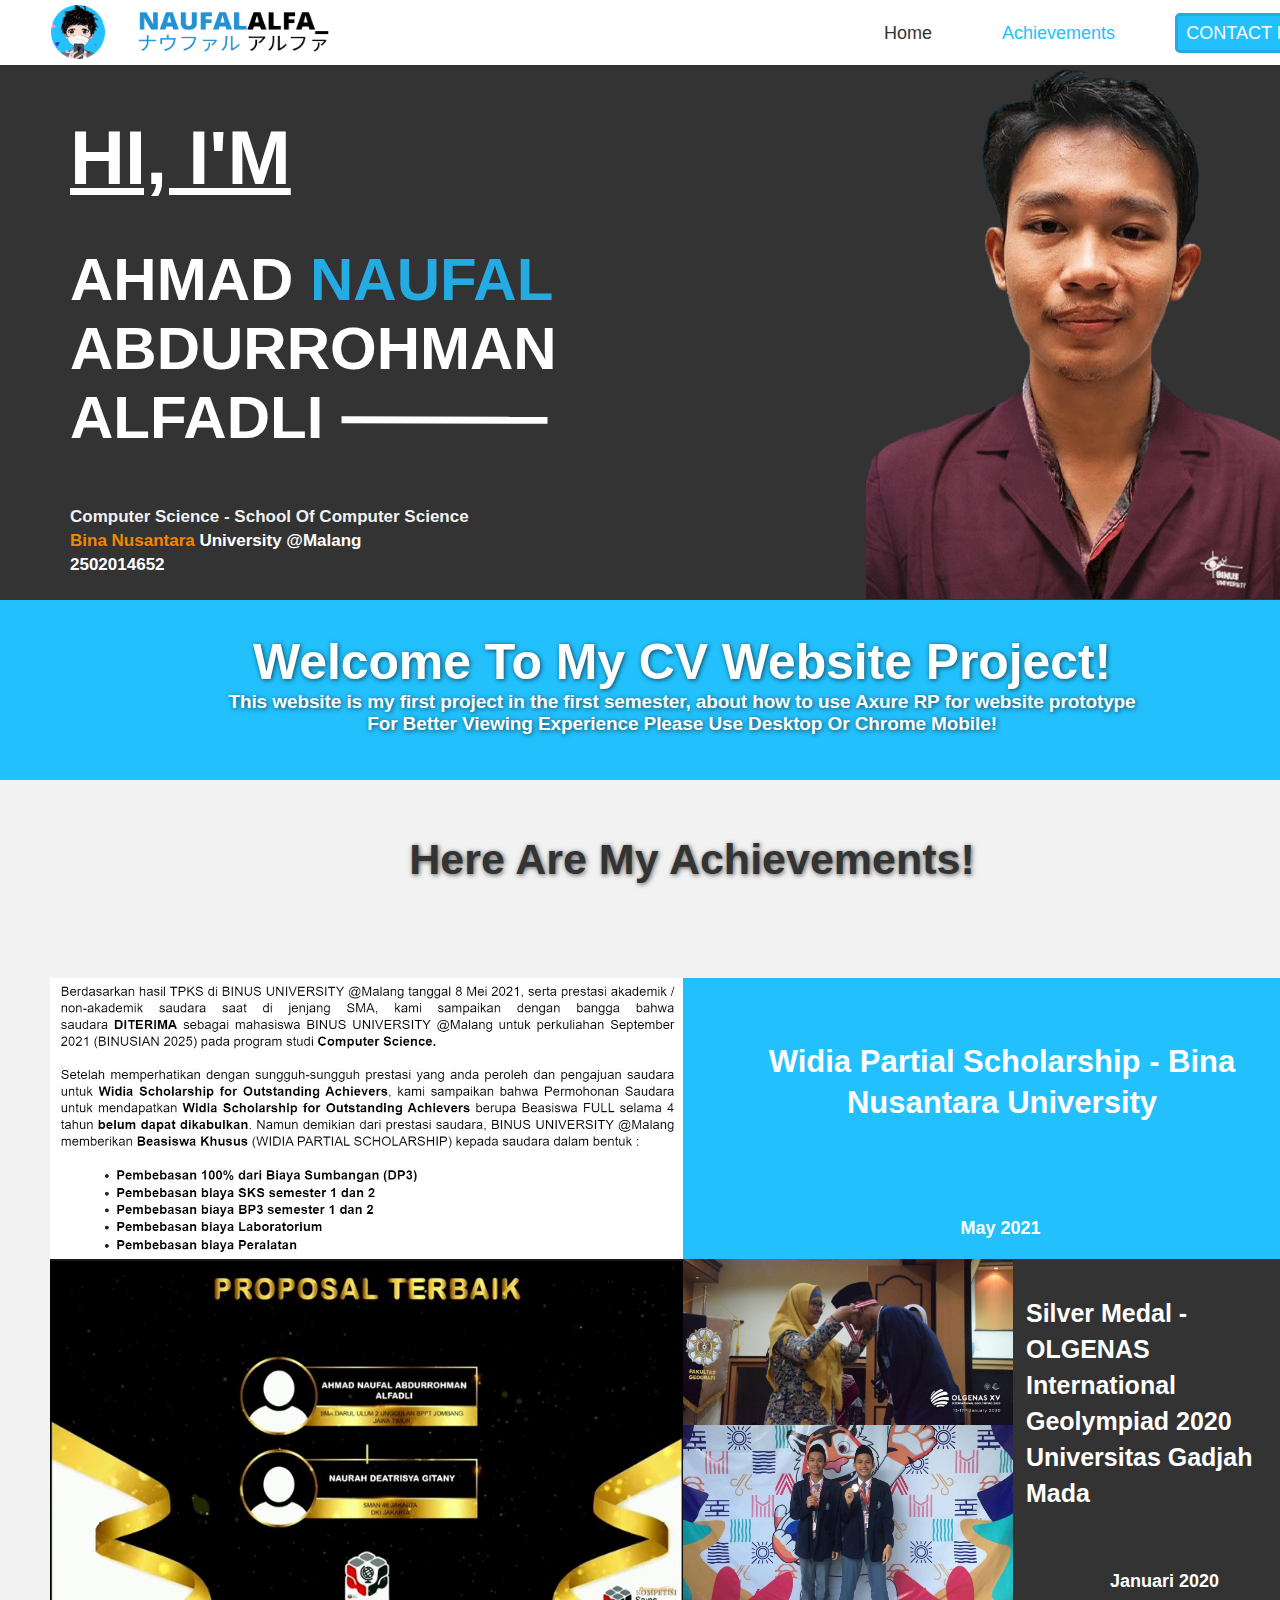
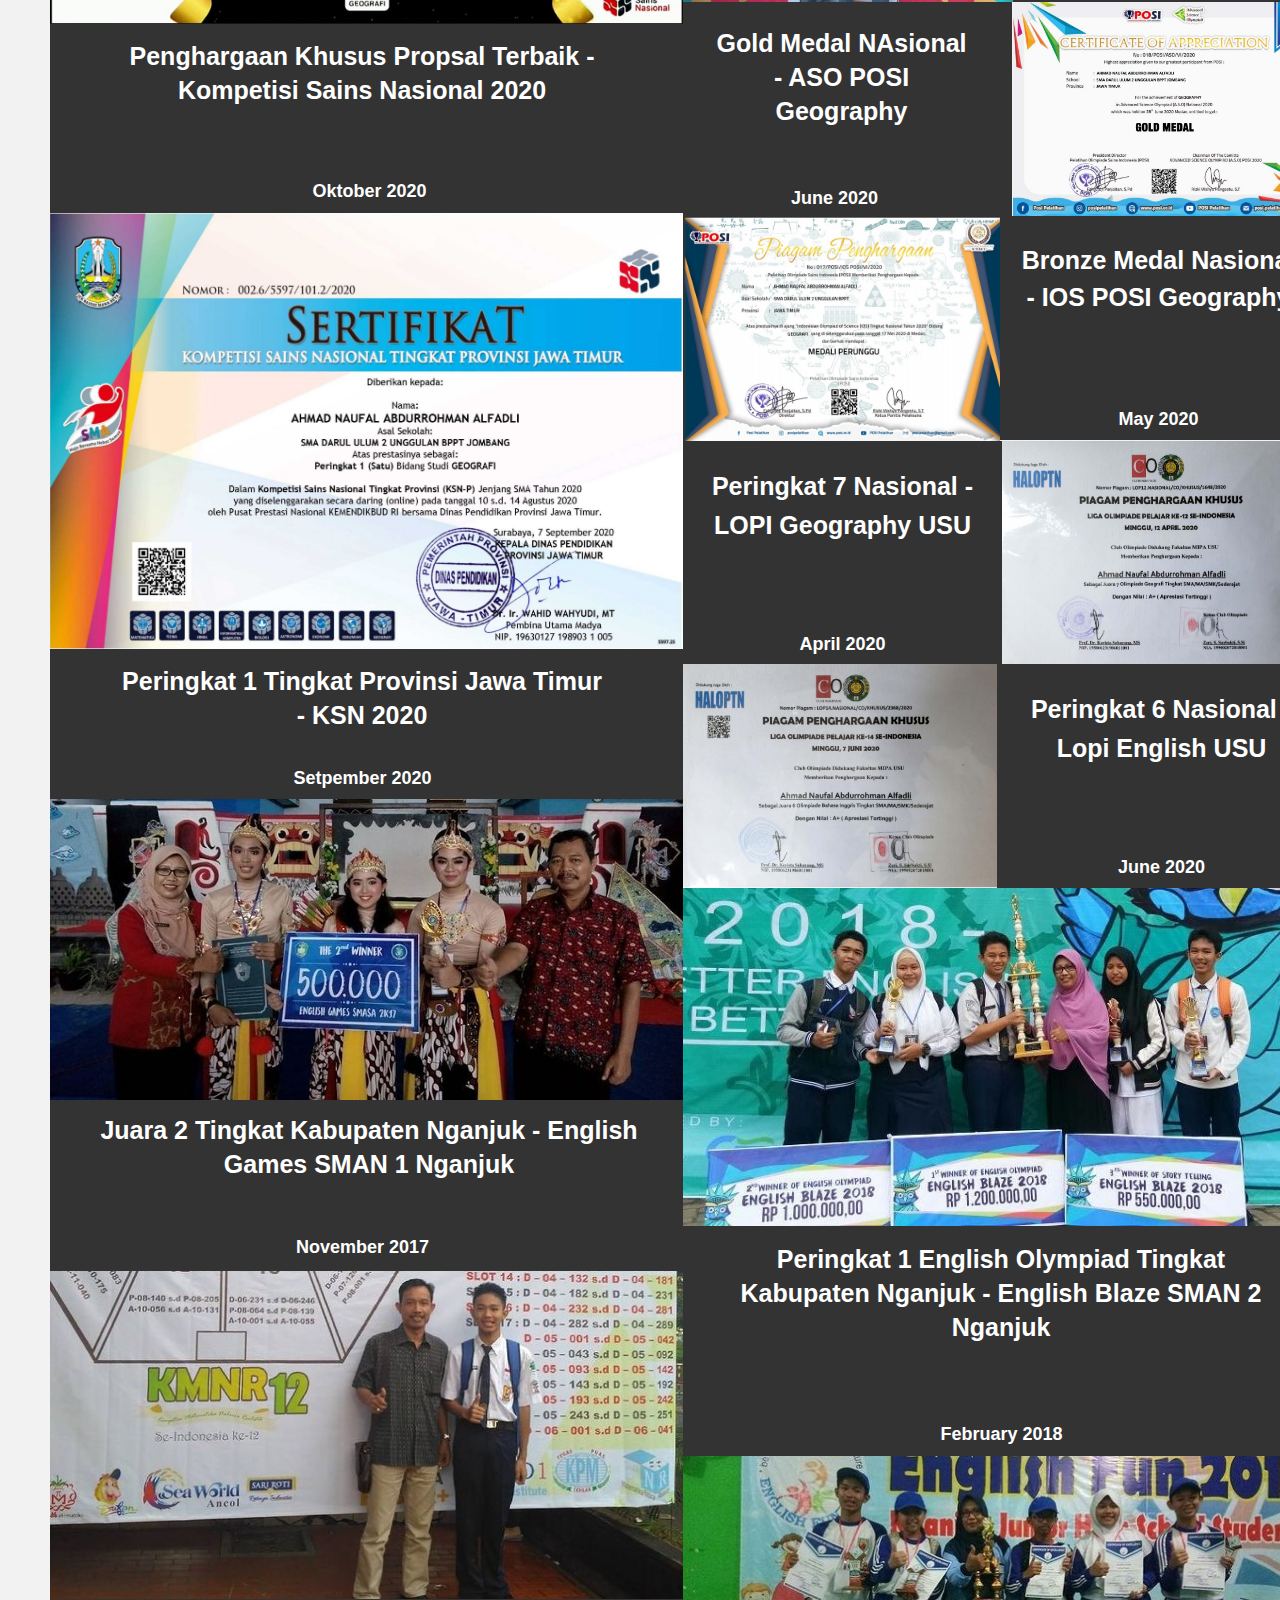
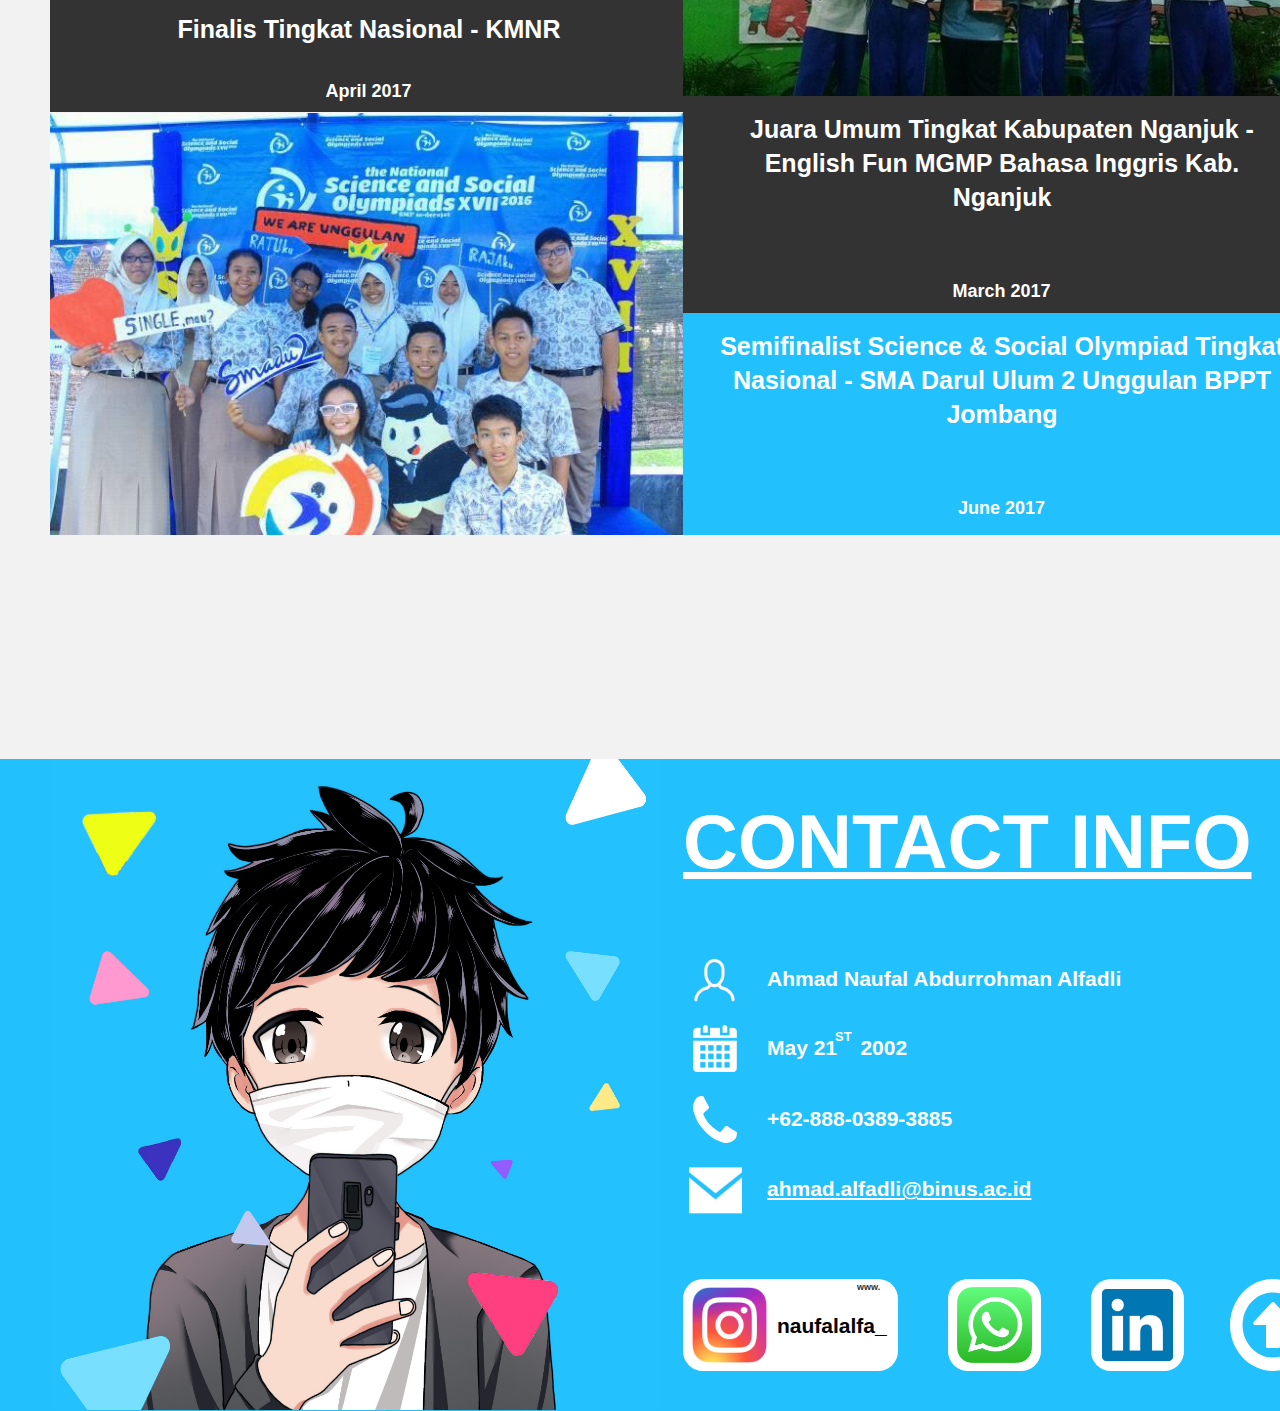
<file: achievements.html>
﻿<!DOCTYPE html>
<html>
  <head>
    <title>Achievements</title>
    <meta http-equiv="X-UA-Compatible" content="IE=edge"/>
    <meta http-equiv="content-type" content="text/html; charset=utf-8"/>
    <link href="resources/css/axure_rp_page.css" type="text/css" rel="stylesheet"/>
    <link href="data/styles.css" type="text/css" rel="stylesheet"/>
    <link href="files/achievements/styles.css" type="text/css" rel="stylesheet"/>
    <script src="resources/scripts/jquery-3.2.1.min.js"></script>
    <script src="resources/scripts/axure/axQuery.js"></script>
    <script src="resources/scripts/axure/globals.js"></script>
    <script src="resources/scripts/axutils.js"></script>
    <script src="resources/scripts/axure/annotation.js"></script>
    <script src="resources/scripts/axure/axQuery.std.js"></script>
    <script src="resources/scripts/axure/doc.js"></script>
    <script src="resources/scripts/messagecenter.js"></script>
    <script src="resources/scripts/axure/events.js"></script>
    <script src="resources/scripts/axure/recording.js"></script>
    <script src="resources/scripts/axure/action.js"></script>
    <script src="resources/scripts/axure/expr.js"></script>
    <script src="resources/scripts/axure/geometry.js"></script>
    <script src="resources/scripts/axure/flyout.js"></script>
    <script src="resources/scripts/axure/model.js"></script>
    <script src="resources/scripts/axure/repeater.js"></script>
    <script src="resources/scripts/axure/sto.js"></script>
    <script src="resources/scripts/axure/utils.temp.js"></script>
    <script src="resources/scripts/axure/variables.js"></script>
    <script src="resources/scripts/axure/drag.js"></script>
    <script src="resources/scripts/axure/move.js"></script>
    <script src="resources/scripts/axure/visibility.js"></script>
    <script src="resources/scripts/axure/style.js"></script>
    <script src="resources/scripts/axure/adaptive.js"></script>
    <script src="resources/scripts/axure/tree.js"></script>
    <script src="resources/scripts/axure/init.temp.js"></script>
    <script src="resources/scripts/axure/legacy.js"></script>
    <script src="resources/scripts/axure/viewer.js"></script>
    <script src="resources/scripts/axure/math.js"></script>
    <script src="resources/scripts/axure/jquery.nicescroll.min.js"></script>
    <script src="data/document.js"></script>
    <script src="files/achievements/data.js"></script>
    <script type="text/javascript">
      $axure.utils.getTransparentGifPath = function() { return 'resources/images/transparent.gif'; };
      $axure.utils.getOtherPath = function() { return 'resources/Other.html'; };
      $axure.utils.getReloadPath = function() { return 'resources/reload.html'; };
    </script>
  </head>
  <body>
    <div id="base" class="">

      <!-- About Me (Group) -->
      <div id="u193" class="ax_default" data-label="About Me" data-left="0" data-top="3909" data-width="1366" data-height="702">

        <!-- background (Rectangle) -->
        <div id="u194" class="ax_default box_3" data-label="background">
          <div id="u194_div" class=""></div>
          <div id="u194_text" class="text " style="display:none; visibility: hidden">
            <p></p>
          </div>
        </div>

        <!-- Unnamed (Image) -->
        <div id="u195" class="ax_default image">
          <img id="u195_img" class="img " src="images/haha/u2.png"/>
          <div id="u195_text" class="text " style="display:none; visibility: hidden">
            <p></p>
          </div>
        </div>

        <!-- Unnamed (Rectangle) -->
        <div id="u196" class="ax_default heading_1">
          <div id="u196_div" class=""></div>
          <div id="u196_text" class="text ">
            <p><span style="text-decoration:underline ;">CONTACT INFO</span></p>
          </div>
        </div>

        <!-- Detqails (Group) -->
        <div id="u197" class="ax_default" data-label="Detqails" data-left="689" data-top="4156" data-width="639" data-height="258">

          <!-- name (Group) -->
          <div id="u198" class="ax_default" data-label="name" data-left="693" data-top="4156" data-width="635" data-height="48">

            <!-- Unnamed (Image) -->
            <div id="u199" class="ax_default image">
              <img id="u199_img" class="img " src="images/haha/u6.png"/>
              <div id="u199_text" class="text " style="display:none; visibility: hidden">
                <p></p>
              </div>
            </div>

            <!-- Unnamed (Rectangle) -->
            <div id="u200" class="ax_default heading_1">
              <div id="u200_div" class=""></div>
              <div id="u200_text" class="text ">
                <p><span>Ahmad Naufal Abdurrohman Alfadli</span></p>
              </div>
            </div>
          </div>

          <!-- ttl (Group) -->
          <div id="u201" class="ax_default" data-label="ttl" data-left="693" data-top="4225" data-width="635" data-height="47">

            <!-- Unnamed (Image) -->
            <div id="u202" class="ax_default image">
              <img id="u202_img" class="img " src="images/haha/u9.png"/>
              <div id="u202_text" class="text " style="display:none; visibility: hidden">
                <p></p>
              </div>
            </div>

            <!-- Unnamed (Rectangle) -->
            <div id="u203" class="ax_default heading_1">
              <div id="u203_div" class=""></div>
              <div id="u203_text" class="text ">
                <p><span>May 21&nbsp; &nbsp; 2002</span></p>
              </div>
            </div>

            <!-- Unnamed (Rectangle) -->
            <div id="u204" class="ax_default heading_1">
              <div id="u204_div" class=""></div>
              <div id="u204_text" class="text ">
                <p><span>st</span></p>
              </div>
            </div>
          </div>

          <!-- phone (Group) -->
          <div id="u205" class="ax_default" data-label="phone" data-left="693" data-top="4296" data-width="635" data-height="47">

            <!-- Unnamed (Shape) -->
            <div id="u206" class="ax_default icon">
              <img id="u206_img" class="img " src="images/haha/u13.svg"/>
              <div id="u206_text" class="text " style="display:none; visibility: hidden">
                <p></p>
              </div>
            </div>

            <!-- Unnamed (Rectangle) -->
            <div id="u207" class="ax_default heading_1">
              <div id="u207_div" class=""></div>
              <div id="u207_text" class="text ">
                <p><span>+62-888-0389-3885</span></p>
              </div>
            </div>
          </div>

          <!-- mail (Group) -->
          <div id="u208" class="ax_default" data-label="mail" data-left="689" data-top="4367" data-width="362" data-height="47">

            <!-- Unnamed (Image) -->
            <div id="u209" class="ax_default image">
              <img id="u209_img" class="img " src="images/haha/u16.png"/>
              <div id="u209_text" class="text " style="display:none; visibility: hidden">
                <p></p>
              </div>
            </div>

            <!-- Unnamed (Rectangle) -->
            <div id="u210" class="ax_default heading_1">
              <div id="u210_div" class=""></div>
              <div id="u210_text" class="text ">
                <p><span style="text-decoration:underline ;">ahmad.alfadli@binus.ac.id</span></p>
              </div>
            </div>
          </div>
        </div>

        <!-- ig (Group) -->
        <div id="u211" class="ax_default" data-label="ig" data-left="683" data-top="4479" data-width="215" data-height="92">

          <!-- Unnamed (Rectangle) -->
          <div id="u212" class="ax_default box_3">
            <div id="u212_div" class=""></div>
            <div id="u212_text" class="text " style="display:none; visibility: hidden">
              <p></p>
            </div>
          </div>

          <!-- Unnamed (Rectangle) -->
          <div id="u213" class="ax_default heading_2">
            <div id="u213_div" class=""></div>
            <div id="u213_text" class="text ">
              <p><span>www.</span></p>
            </div>
          </div>

          <!-- Unnamed (Rectangle) -->
          <div id="u214" class="ax_default heading_2">
            <div id="u214_div" class=""></div>
            <div id="u214_text" class="text ">
              <p><span>naufalalfa_</span></p>
            </div>
          </div>

          <!-- Unnamed (Image) -->
          <div id="u215" class="ax_default image">
            <img id="u215_img" class="img " src="images/haha/u22.png"/>
            <div id="u215_text" class="text " style="display:none; visibility: hidden">
              <p></p>
            </div>
          </div>
        </div>

        <!-- linkedin (Group) -->
        <div id="u216" class="ax_default" data-label="linkedin" data-left="1091" data-top="4479" data-width="93" data-height="92">

          <!-- Unnamed (Rectangle) -->
          <div id="u217" class="ax_default box_3">
            <div id="u217_div" class=""></div>
            <div id="u217_text" class="text " style="display:none; visibility: hidden">
              <p></p>
            </div>
          </div>

          <!-- Unnamed (Image) -->
          <div id="u218" class="ax_default image">
            <img id="u218_img" class="img " src="images/haha/u25.png"/>
            <div id="u218_text" class="text " style="display:none; visibility: hidden">
              <p></p>
            </div>
          </div>
        </div>

        <!-- wa (Group) -->
        <div id="u219" class="ax_default" data-label="wa" data-left="948" data-top="4479" data-width="93" data-height="92">

          <!-- Unnamed (Rectangle) -->
          <div id="u220" class="ax_default box_3">
            <div id="u220_div" class=""></div>
            <div id="u220_text" class="text " style="display:none; visibility: hidden">
              <p></p>
            </div>
          </div>

          <!-- Unnamed (Image) -->
          <div id="u221" class="ax_default image">
            <img id="u221_img" class="img " src="images/haha/u28.png"/>
            <div id="u221_text" class="text " style="display:none; visibility: hidden">
              <p></p>
            </div>
          </div>
        </div>

        <!-- anchor (Rectangle) -->
        <div id="u222" class="ax_default box_2" data-label="anchor">
          <div id="u222_div" class=""></div>
          <div id="u222_text" class="text " style="display:none; visibility: hidden">
            <p></p>
          </div>
        </div>

        <!-- Unnamed (Shape) -->
        <div id="u223" class="ax_default icon">
          <img id="u223_img" class="img " src="images/haha/u30.svg"/>
          <div id="u223_text" class="text " style="display:none; visibility: hidden">
            <p></p>
          </div>
        </div>
      </div>

      <!-- Achievement (Group) -->
      <div id="u224" class="ax_default" data-label="Achievement" data-left="0" data-top="721" data-width="1366" data-height="3238">

        <!-- background (Rectangle) -->
        <div id="u225" class="ax_default box_3" data-label="background">
          <div id="u225_div" class=""></div>
          <div id="u225_text" class="text " style="display:none; visibility: hidden">
            <p></p>
          </div>
        </div>

        <!-- Content (Group) -->
        <div id="u226" class="ax_default" data-label="Content" data-left="50" data-top="978" data-width="1266" data-height="2757">

          <!-- KSNP (Group) -->
          <div id="u227" class="ax_default" data-label="KSNP" data-left="50" data-top="1813" data-width="633" data-height="586">

            <!-- Unnamed (Rectangle) -->
            <div id="u228" class="ax_default box_3">
              <div id="u228_div" class=""></div>
              <div id="u228_text" class="text " style="display:none; visibility: hidden">
                <p></p>
              </div>
            </div>

            <!-- Unnamed (Rectangle) -->
            <div id="u229" class="ax_default heading_1">
              <div id="u229_div" class=""></div>
              <div id="u229_text" class="text ">
                <p><span>Peringkat 1 Tingkat Provinsi Jawa Timur - KSN 2020</span></p>
              </div>
            </div>

            <!-- Unnamed (Rectangle) -->
            <div id="u230" class="ax_default heading_1">
              <div id="u230_div" class=""></div>
              <div id="u230_text" class="text ">
                <p><span>Setpember 2020</span></p>
              </div>
            </div>

            <!-- Unnamed (Image) -->
            <div id="u231" class="ax_default image">
              <img id="u231_img" class="img " src="images/achievements/u231.jpg"/>
              <div id="u231_text" class="text " style="display:none; visibility: hidden">
                <p></p>
              </div>
            </div>
          </div>

          <!-- KSN (Group) -->
          <div id="u232" class="ax_default" data-label="KSN" data-left="50" data-top="1259" data-width="963" data-height="554">

            <!-- Unnamed (Image) -->
            <div id="u233" class="ax_default image">
              <img id="u233_img" class="img " src="images/haha/u35.jpg"/>
              <div id="u233_text" class="text " style="display:none; visibility: hidden">
                <p></p>
              </div>
            </div>

            <!-- Unnamed (Rectangle) -->
            <div id="u234" class="ax_default box_3">
              <div id="u234_div" class=""></div>
              <div id="u234_text" class="text " style="display:none; visibility: hidden">
                <p></p>
              </div>
            </div>

            <!-- Unnamed (Rectangle) -->
            <div id="u235" class="ax_default heading_1">
              <div id="u235_div" class=""></div>
              <div id="u235_text" class="text ">
                <p><span>Penghargaan Khusus Propsal Terbaik - Kompetisi Sains Nasional 2020 </span></p>
              </div>
            </div>

            <!-- Unnamed (Rectangle) -->
            <div id="u236" class="ax_default heading_1">
              <div id="u236_div" class=""></div>
              <div id="u236_text" class="text ">
                <p><span>Oktober 2020</span></p>
              </div>
            </div>
          </div>

          <!-- OLGENAS (Group) -->
          <div id="u237" class="ax_default" data-label="OLGENAS" data-left="50" data-top="1257" data-width="1266" data-height="367">

            <!-- Unnamed (Image) -->
            <div id="u238" class="ax_default image">
              <img id="u238_img" class="img " src="images/haha/u40.png"/>
              <div id="u238_text" class="text " style="display:none; visibility: hidden">
                <p></p>
              </div>
            </div>

            <!-- Unnamed (Image) -->
            <div id="u239" class="ax_default image">
              <img id="u239_img" class="img " src="images/haha/u41.jpg"/>
              <div id="u239_text" class="text " style="display:none; visibility: hidden">
                <p></p>
              </div>
            </div>

            <!-- Unnamed (Rectangle) -->
            <div id="u240" class="ax_default box_3">
              <div id="u240_div" class=""></div>
              <div id="u240_text" class="text " style="display:none; visibility: hidden">
                <p></p>
              </div>
            </div>

            <!-- Unnamed (Rectangle) -->
            <div id="u241" class="ax_default heading_1">
              <div id="u241_div" class=""></div>
              <div id="u241_text" class="text ">
                <p><span>Silver Medal -OLGENAS International Geolympiad 2020 Universitas Gadjah Mada</span></p>
              </div>
            </div>

            <!-- Unnamed (Rectangle) -->
            <div id="u242" class="ax_default heading_1">
              <div id="u242_div" class=""></div>
              <div id="u242_text" class="text ">
                <p><span>Januari 2020</span></p>
              </div>
            </div>
          </div>

          <!-- IOS (Group) -->
          <div id="u243" class="ax_default" data-label="IOS" data-left="683" data-top="1816" data-width="633" data-height="225">

            <!-- Unnamed (Image) -->
            <div id="u244" class="ax_default image">
              <img id="u244_img" class="img " src="images/achievements/u244.png"/>
              <div id="u244_text" class="text " style="display:none; visibility: hidden">
                <p></p>
              </div>
            </div>

            <!-- Unnamed (Rectangle) -->
            <div id="u245" class="ax_default box_3">
              <div id="u245_div" class=""></div>
              <div id="u245_text" class="text " style="display:none; visibility: hidden">
                <p></p>
              </div>
            </div>

            <!-- Unnamed (Rectangle) -->
            <div id="u246" class="ax_default heading_1">
              <div id="u246_div" class=""></div>
              <div id="u246_text" class="text ">
                <p><span>Bronze Medal Nasional - IOS POSI Geography</span></p>
              </div>
            </div>

            <!-- Unnamed (Rectangle) -->
            <div id="u247" class="ax_default heading_1">
              <div id="u247_div" class=""></div>
              <div id="u247_text" class="text ">
                <p><span>May 2020</span></p>
              </div>
            </div>
          </div>

          <!-- ASO (Group) -->
          <div id="u248" class="ax_default" data-label="ASO" data-left="683" data-top="1602" data-width="632" data-height="217">

            <!-- Unnamed (Image) -->
            <div id="u249" class="ax_default image">
              <img id="u249_img" class="img " src="images/achievements/u249.png"/>
              <div id="u249_text" class="text " style="display:none; visibility: hidden">
                <p></p>
              </div>
            </div>

            <!-- Unnamed (Rectangle) -->
            <div id="u250" class="ax_default box_3">
              <div id="u250_div" class=""></div>
              <div id="u250_text" class="text " style="display:none; visibility: hidden">
                <p></p>
              </div>
            </div>

            <!-- Unnamed (Rectangle) -->
            <div id="u251" class="ax_default heading_1">
              <div id="u251_div" class=""></div>
              <div id="u251_text" class="text ">
                <p><span>Gold Medal NAsional - ASO POSI Geography</span></p>
              </div>
            </div>

            <!-- Unnamed (Rectangle) -->
            <div id="u252" class="ax_default heading_1">
              <div id="u252_div" class=""></div>
              <div id="u252_text" class="text ">
                <p><span>June 2020</span></p>
              </div>
            </div>
          </div>

          <!-- English Blaze (Group) -->
          <div id="u253" class="ax_default" data-label="English Blaze" data-left="683" data-top="2488" data-width="633" data-height="568">

            <!-- Unnamed (Rectangle) -->
            <div id="u254" class="ax_default box_3">
              <div id="u254_div" class=""></div>
              <div id="u254_text" class="text " style="display:none; visibility: hidden">
                <p></p>
              </div>
            </div>

            <!-- Unnamed (Rectangle) -->
            <div id="u255" class="ax_default heading_1">
              <div id="u255_div" class=""></div>
              <div id="u255_text" class="text ">
                <p><span>Peringkat 1 English Olympiad Tingkat Kabupaten Nganjuk - English Blaze SMAN 2 Nganjuk</span></p>
              </div>
            </div>

            <!-- Unnamed (Rectangle) -->
            <div id="u256" class="ax_default heading_1">
              <div id="u256_div" class=""></div>
              <div id="u256_text" class="text ">
                <p><span>February 2018</span></p>
              </div>
            </div>

            <!-- Unnamed (Image) -->
            <div id="u257" class="ax_default image">
              <img id="u257_img" class="img " src="images/achievements/u257.jpg"/>
              <div id="u257_text" class="text " style="display:none; visibility: hidden">
                <p></p>
              </div>
            </div>
          </div>

          <!-- English Games (Group) -->
          <div id="u258" class="ax_default" data-label="English Games" data-left="50" data-top="2399" data-width="633" data-height="472">

            <!-- Unnamed (Rectangle) -->
            <div id="u259" class="ax_default box_3">
              <div id="u259_div" class=""></div>
              <div id="u259_text" class="text " style="display:none; visibility: hidden">
                <p></p>
              </div>
            </div>

            <!-- Unnamed (Rectangle) -->
            <div id="u260" class="ax_default heading_1">
              <div id="u260_div" class=""></div>
              <div id="u260_text" class="text ">
                <p><span>Juara 2 Tingkat Kabupaten Nganjuk - English Games SMAN 1 Nganjuk</span></p>
              </div>
            </div>

            <!-- Unnamed (Rectangle) -->
            <div id="u261" class="ax_default heading_1">
              <div id="u261_div" class=""></div>
              <div id="u261_text" class="text ">
                <p><span>November 2017</span></p>
              </div>
            </div>

            <!-- Unnamed (Image) -->
            <div id="u262" class="ax_default image">
              <img id="u262_img" class="img " src="images/achievements/u262.jpg"/>
              <div id="u262_text" class="text " style="display:none; visibility: hidden">
                <p></p>
              </div>
            </div>
          </div>

          <!-- English Fun (Group) -->
          <div id="u263" class="ax_default" data-label="English Fun" data-left="683" data-top="3056" data-width="633" data-height="679">

            <!-- Unnamed (Image) -->
            <div id="u264" class="ax_default image">
              <img id="u264_img" class="img " src="images/achievements/u264.jpg"/>
              <div id="u264_text" class="text " style="display:none; visibility: hidden">
                <p></p>
              </div>
            </div>

            <!-- Unnamed (Rectangle) -->
            <div id="u265" class="ax_default box_3">
              <div id="u265_div" class=""></div>
              <div id="u265_text" class="text " style="display:none; visibility: hidden">
                <p></p>
              </div>
            </div>

            <!-- Unnamed (Rectangle) -->
            <div id="u266" class="ax_default heading_1">
              <div id="u266_div" class=""></div>
              <div id="u266_text" class="text ">
                <p><span>Juara Umum Tingkat Kabupaten Nganjuk - English Fun MGMP Bahasa Inggris Kab. Nganjuk</span></p>
              </div>
            </div>

            <!-- Unnamed (Rectangle) -->
            <div id="u267" class="ax_default heading_1">
              <div id="u267_div" class=""></div>
              <div id="u267_text" class="text ">
                <p><span>March 2017</span></p>
              </div>
            </div>

            <!-- Unnamed (Rectangle) -->
            <div id="u268" class="ax_default box_3">
              <div id="u268_div" class=""></div>
              <div id="u268_text" class="text " style="display:none; visibility: hidden">
                <p></p>
              </div>
            </div>

            <!-- Unnamed (Rectangle) -->
            <div id="u269" class="ax_default heading_1">
              <div id="u269_div" class=""></div>
              <div id="u269_text" class="text ">
                <p><span>Semifinalist Science &amp; Social Olympiad Tingkat Nasional - SMA Darul Ulum 2 Unggulan BPPT Jombang</span></p>
              </div>
            </div>

            <!-- Unnamed (Rectangle) -->
            <div id="u270" class="ax_default heading_1">
              <div id="u270_div" class=""></div>
              <div id="u270_text" class="text ">
                <p><span>June 2017</span></p>
              </div>
            </div>
          </div>

          <!-- KMNR (Group) -->
          <div id="u271" class="ax_default" data-label="KMNR" data-left="50" data-top="2871" data-width="633" data-height="441">

            <!-- Unnamed (Rectangle) -->
            <div id="u272" class="ax_default box_3">
              <div id="u272_div" class=""></div>
              <div id="u272_text" class="text " style="display:none; visibility: hidden">
                <p></p>
              </div>
            </div>

            <!-- Unnamed (Rectangle) -->
            <div id="u273" class="ax_default heading_1">
              <div id="u273_div" class=""></div>
              <div id="u273_text" class="text ">
                <p><span>Finalis Tingkat Nasional - KMNR </span></p>
              </div>
            </div>

            <!-- Unnamed (Rectangle) -->
            <div id="u274" class="ax_default heading_1">
              <div id="u274_div" class=""></div>
              <div id="u274_text" class="text ">
                <p><span>April 2017</span></p>
              </div>
            </div>

            <!-- Unnamed (Image) -->
            <div id="u275" class="ax_default image">
              <img id="u275_img" class="img " src="images/achievements/u275.jpg"/>
              <div id="u275_text" class="text " style="display:none; visibility: hidden">
                <p></p>
              </div>
            </div>
          </div>

          <!-- sunib (Group) -->
          <div id="u276" class="ax_default" data-label="sunib" data-left="50" data-top="978" data-width="1266" data-height="281">

            <!-- Unnamed (Image) -->
            <div id="u277" class="ax_default image">
              <img id="u277_img" class="img " src="images/haha/u46.png"/>
              <div id="u277_text" class="text " style="display:none; visibility: hidden">
                <p></p>
              </div>
            </div>

            <!-- Unnamed (Rectangle) -->
            <div id="u278" class="ax_default box_3">
              <div id="u278_div" class=""></div>
              <div id="u278_text" class="text " style="display:none; visibility: hidden">
                <p></p>
              </div>
            </div>

            <!-- Unnamed (Rectangle) -->
            <div id="u279" class="ax_default heading_1">
              <div id="u279_div" class=""></div>
              <div id="u279_text" class="text ">
                <p><span>Widia Partial Scholarship - Bina Nusantara University</span></p>
              </div>
            </div>

            <!-- Unnamed (Rectangle) -->
            <div id="u280" class="ax_default heading_1">
              <div id="u280_div" class=""></div>
              <div id="u280_text" class="text ">
                <p><span>May 2021</span></p>
              </div>
            </div>
          </div>

          <!-- loi geo (Group) -->
          <div id="u281" class="ax_default" data-label="loi geo" data-left="683" data-top="2041" data-width="633" data-height="224">

            <!-- Unnamed (Image) -->
            <div id="u282" class="ax_default image">
              <img id="u282_img" class="img " src="images/achievements/u282.png"/>
              <div id="u282_text" class="text " style="display:none; visibility: hidden">
                <p></p>
              </div>
            </div>

            <!-- Unnamed (Rectangle) -->
            <div id="u283" class="ax_default box_3">
              <div id="u283_div" class=""></div>
              <div id="u283_text" class="text " style="display:none; visibility: hidden">
                <p></p>
              </div>
            </div>

            <!-- Unnamed (Rectangle) -->
            <div id="u284" class="ax_default heading_1">
              <div id="u284_div" class=""></div>
              <div id="u284_text" class="text ">
                <p><span>Peringkat 7 Nasional - LOPI Geography USU</span></p>
              </div>
            </div>

            <!-- Unnamed (Rectangle) -->
            <div id="u285" class="ax_default heading_1">
              <div id="u285_div" class=""></div>
              <div id="u285_text" class="text ">
                <p><span>April 2020</span></p>
              </div>
            </div>
          </div>

          <!-- lopi english (Group) -->
          <div id="u286" class="ax_default" data-label="lopi english" data-left="683" data-top="2264" data-width="633" data-height="224">

            <!-- Unnamed (Image) -->
            <div id="u287" class="ax_default image">
              <img id="u287_img" class="img " src="images/achievements/u287.png"/>
              <div id="u287_text" class="text " style="display:none; visibility: hidden">
                <p></p>
              </div>
            </div>

            <!-- Unnamed (Rectangle) -->
            <div id="u288" class="ax_default box_3">
              <div id="u288_div" class=""></div>
              <div id="u288_text" class="text " style="display:none; visibility: hidden">
                <p></p>
              </div>
            </div>

            <!-- Unnamed (Rectangle) -->
            <div id="u289" class="ax_default heading_1">
              <div id="u289_div" class=""></div>
              <div id="u289_text" class="text ">
                <p><span>Peringkat 6 Nasional - Lopi English USU</span></p>
              </div>
            </div>

            <!-- Unnamed (Rectangle) -->
            <div id="u290" class="ax_default heading_1">
              <div id="u290_div" class=""></div>
              <div id="u290_text" class="text ">
                <p><span>June 2020</span></p>
              </div>
            </div>
          </div>
        </div>

        <!-- Unnamed (Rectangle) -->
        <div id="u291" class="ax_default heading_1">
          <div id="u291_div" class=""></div>
          <div id="u291_text" class="text ">
            <p><span>Here Are My Achievements!</span></p>
          </div>
        </div>

        <!-- Anchor (Rectangle) -->
        <div id="u292" class="ax_default box_2" data-label="Anchor">
          <div id="u292_div" class=""></div>
          <div id="u292_text" class="text " style="display:none; visibility: hidden">
            <p></p>
          </div>
        </div>
      </div>

      <!-- Welcome (Group) -->
      <div id="u293" class="ax_default" data-label="Welcome" data-left="0" data-top="600" data-width="1366" data-height="180">

        <!-- Unnamed (Rectangle) -->
        <div id="u294" class="ax_default box_3">
          <div id="u294_div" class=""></div>
          <div id="u294_text" class="text " style="display:none; visibility: hidden">
            <p></p>
          </div>
        </div>

        <!-- Unnamed (Rectangle) -->
        <div id="u295" class="ax_default heading_1">
          <div id="u295_div" class=""></div>
          <div id="u295_text" class="text ">
            <p style="font-size:50px;"><span>Welcome To My CV Website Project!</span></p><p style="font-size:19px;"><span>This website is my first project in the first semester, about how to use Axure RP for website prototype</span></p><p style="font-size:19px;"><span>For Better Viewing Experience Please Use Desktop Or Chrome Mobile!</span></p>
          </div>
        </div>
      </div>

      <!-- Firstly (Group) -->
      <div id="u296" class="ax_default" data-label="Firstly" data-left="50" data-top="-1" data-width="1266" data-height="600">

        <!-- Unnamed (Image) -->
        <div id="u297" class="ax_default image">
          <img id="u297_img" class="img " src="images/haha/u170.png"/>
          <div id="u297_text" class="text " style="display:none; visibility: hidden">
            <p></p>
          </div>
        </div>

        <!-- Unnamed (Line) -->
        <div id="u298" class="ax_default line">
          <img id="u298_img" class="img " src="images/haha/u171.svg"/>
          <div id="u298_text" class="text " style="display:none; visibility: hidden">
            <p></p>
          </div>
        </div>

        <!-- Unnamed (Rectangle) -->
        <div id="u299" class="ax_default heading_1">
          <div id="u299_div" class=""></div>
          <div id="u299_text" class="text ">
            <p><span style="color:#FFFFFF;">AHMAD </span><span style="color:#25ABE2;">NAUFAL</span></p><p><span style="color:#FFFFFF;">ABDURROHMAN</span></p><p><span style="color:#FFFFFF;">ALFADLI</span></p>
          </div>
        </div>

        <!-- Unnamed (Rectangle) -->
        <div id="u300" class="ax_default heading_1">
          <div id="u300_div" class=""></div>
          <div id="u300_text" class="text ">
            <p><span style="text-decoration:underline ;">HI, I'M</span></p>
          </div>
        </div>

        <!-- Unnamed (Rectangle) -->
        <div id="u301" class="ax_default heading_3">
          <div id="u301_div" class=""></div>
          <div id="u301_text" class="text ">
            <p><span style="color:#F2F2F2;">Computer Science - School Of Computer Science</span></p><p><span style="color:#F08700;">Bina Nusantara</span><span> </span><span style="color:#FFFFFF;">University @Malang</span></p><p><span style="color:#FFFFFF;">2502014652</span></p>
          </div>
        </div>

        <!-- anchor (Rectangle) -->
        <div id="u302" class="ax_default box_1" data-label="anchor">
          <img id="u302_img" class="img " src="images/haha/anchor_u175.svg"/>
          <div id="u302_text" class="text " style="display:none; visibility: hidden">
            <p></p>
          </div>
        </div>
      </div>

      <!-- Header (Dynamic Panel) -->
      <div id="u303" class="ax_default" data-label="Header">
        <div id="u303_state0" class="panel_state" data-label="State 1" style="">
          <div id="u303_state0_content" class="panel_state_content">

            <!-- Unnamed (Rectangle) -->
            <div id="u304" class="ax_default box_3">
              <div id="u304_div" class=""></div>
              <div id="u304_text" class="text " style="display:none; visibility: hidden">
                <p></p>
              </div>
            </div>

            <!-- Unnamed (Image) -->
            <div id="u305" class="ax_default image">
              <img id="u305_img" class="img " src="images/haha/u178.png"/>
              <div id="u305_text" class="text " style="display:none; visibility: hidden">
                <p></p>
              </div>
            </div>

            <!-- Unnamed (Image) -->
            <div id="u306" class="ax_default image">
              <img id="u306_img" class="img " src="images/haha/u179.png"/>
              <div id="u306_text" class="text " style="display:none; visibility: hidden">
                <p></p>
              </div>
            </div>

            <!-- Unnamed (Rectangle) -->
            <div id="u307" class="ax_default button">
              <div id="u307_div" class=""></div>
              <div id="u307_text" class="text ">
                <p><span>CONTACT ME</span></p>
              </div>
            </div>

            <!-- Unnamed (Rectangle) -->
            <div id="u308" class="ax_default heading_1">
              <div id="u308_div" class=""></div>
              <div id="u308_text" class="text ">
                <p><span>Home</span></p>
              </div>
            </div>

            <!-- Unnamed (Rectangle) -->
            <div id="u309" class="ax_default heading_1">
              <div id="u309_div" class=""></div>
              <div id="u309_text" class="text ">
                <p><span>Achievements</span></p>
              </div>
            </div>
          </div>
        </div>
      </div>

      <!-- Unnamed (Image) -->
      <div id="u310" class="ax_default image">
        <img id="u310_img" class="img " src="images/achievements/u310.png"/>
        <div id="u310_text" class="text " style="display:none; visibility: hidden">
          <p></p>
        </div>
      </div>
    </div>
    <script src="resources/scripts/axure/ios.js"></script>
  </body>
</html>
</file>
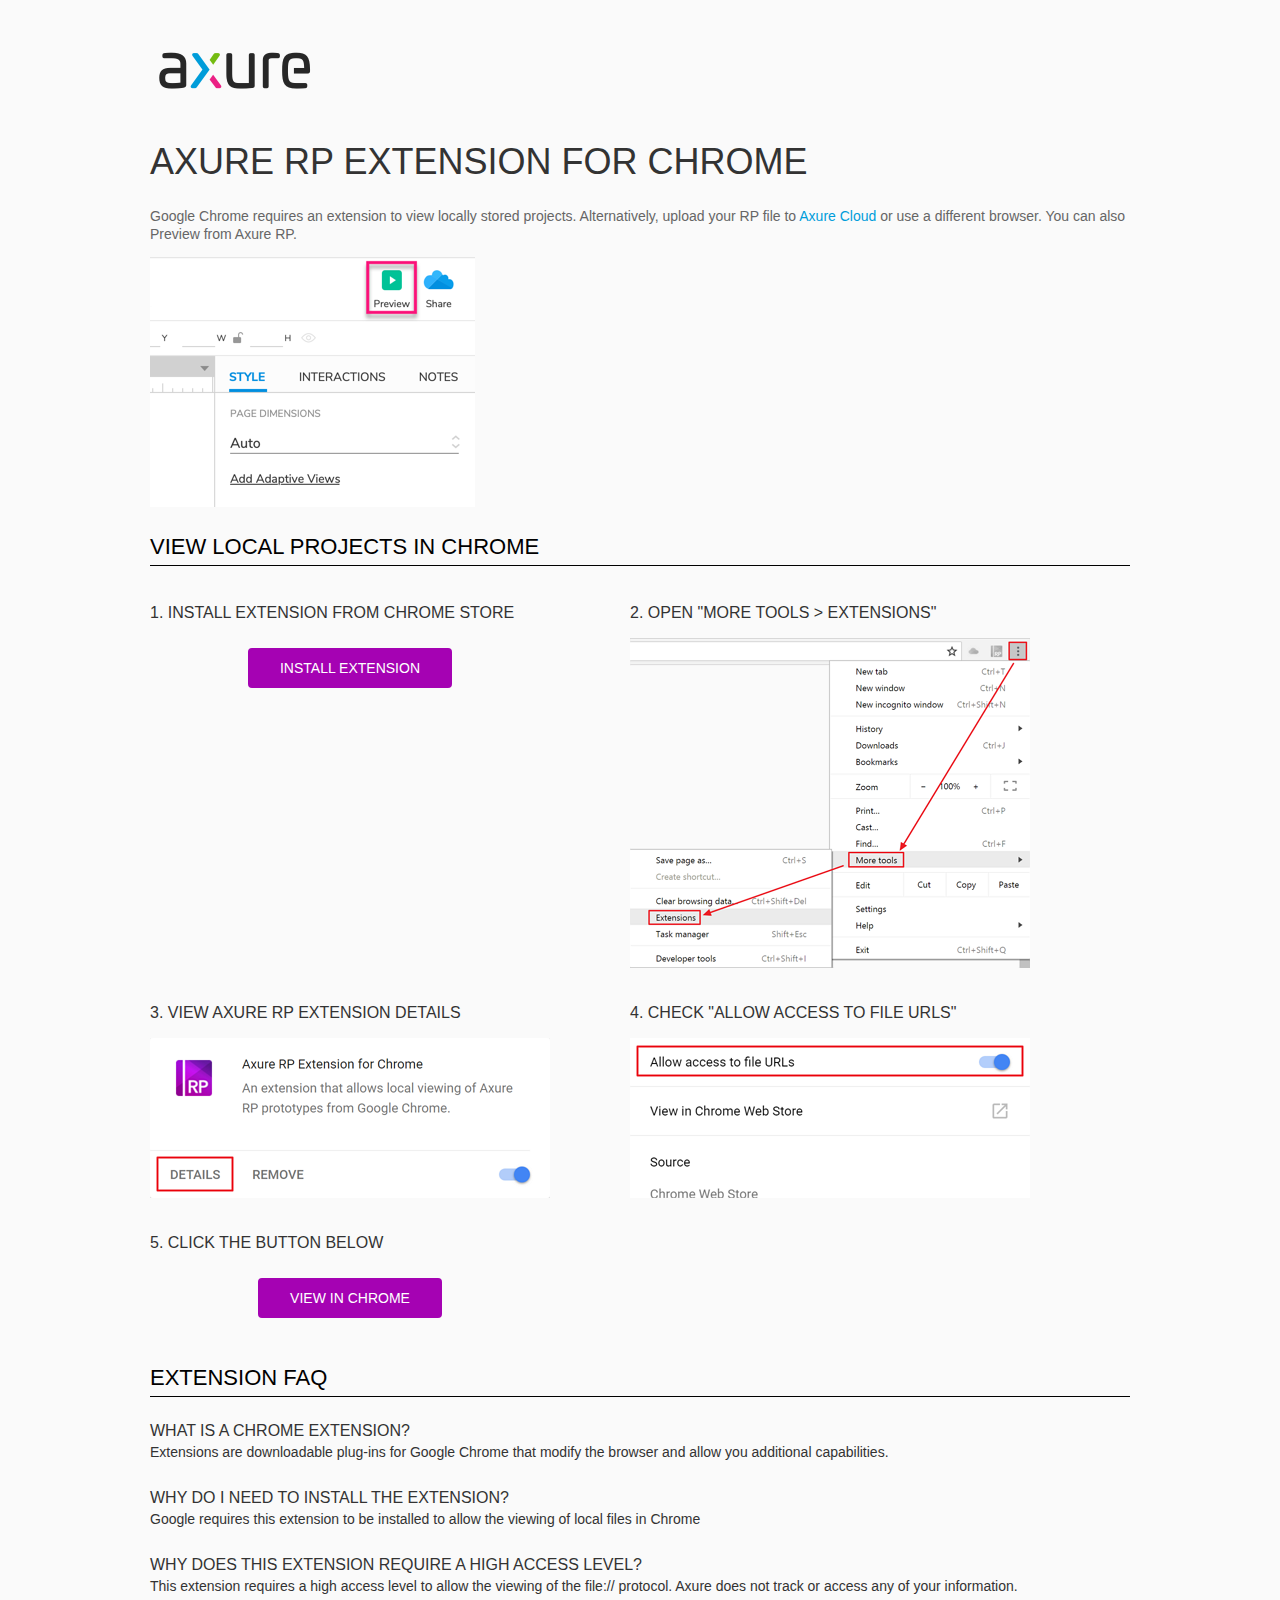
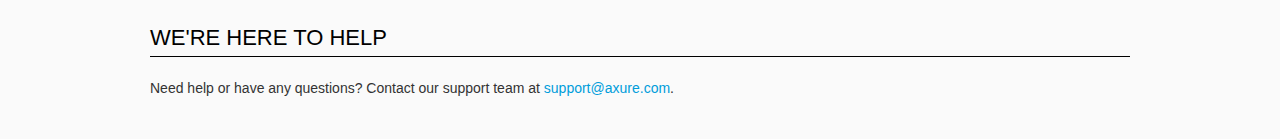
<file: resources/chrome/chrome.html>
<html>
<head>
    <title>Install the Axure RP Chrome Extension</title>
    <style type="text/css">
        *
        {
            font-family: NunitoSans, Helvetica, Arial, sans-serif;
        }
        body
        {
            text-align: center;
            background-color: #fafafa;
        }
        p
        {
            font-size: 14px;
            line-height: 18px;
            color: #333333;
        }
        div.container
        {
            width: 980px;
            margin-left: auto;
            margin-right: auto;
            text-align: left;
        }
        a
        {
            text-decoration: none;
            color: #009dda;
        }
        .button
        {
            background: #A502B3;
            font: normal 16px Arial, sans-serif;
            color: #FFFFFF;
            padding: 10px 30px 10px 30px;
            border: 2px solid #A502B3;
            display: inline-block;
            margin-top: 10px;
            text-transform: uppercase;
            font-size: 14px;
	    border-radius: 4px;
        }
        a:hover.button
        {
            border: 2px solid #A502B3;
	    color: #A502B3;
	    background-color: #FFFFFF;
        }
        div.left
        {
            width: 400px;
            float: left;
            margin-right: 80px;
        }
        div.right
        {
            width: 400px;
            float: left;
        }
        div.buttonContainer
        {
            text-align: center;
        }
        h1
        {
            font-size: 36px;
            color: #333333;
            line-height: 50px;
            margin-bottom: 20px;
            font-weight: normal;
        }
        h2
        {
            font-size: 24px;
            font-weight: normal;
            color: #08639C;
            text-align: center;
        }
        h3
        {
            font-size: 16px;
            color: #333333;
            font-weight: normal;
	    text-transform: uppercase;
        }
        .heading
        {
            border-bottom: 1px solid black;
	    height: 36px;
            line-height: 36px;
            font-size: 22px;
            color: #000000;

        }
        span.faq
        {
            font-size: 16px;
	    line-height: 24px;
            font-weight: normal;
	    text-transform: uppercase;
            color: #333333;
            display: block;
        }
    </style>
</head>
<body>
    <div class="container">
        <br />
        <br />
        <img src="axure_logo.png" alt="axure" />
        <br />
	<br />
        <h1>
            AXURE RP EXTENSION FOR CHROME</h1>
        <p style="font-size: 14px; color: #666666; margin-top: 10px;">
            Google Chrome requires an extension to view locally stored projects. Alternatively,
            upload your RP file to <a href="https://www.axure.cloud">Axure Cloud</a> or use a different
            browser. You can also Preview from Axure RP.</p>
            <img src="preview-rp.png" alt="preview"/>
        <h3 class="heading">
            VIEW LOCAL PROJECTS IN CHROME</h3>
        <div class="left">
            <h3>
                1. Install Extension from Chrome Store</h3>
            <div class="buttonContainer">
                <a class="button" href="https://chrome.google.com/webstore/detail/dogkpdfcklifaemcdfbildhcofnopogp"
                    target="_blank">Install Extension</a>
            </div>
        </div>
        <div class="right">
            <h3>
                2. Open "More Tools > Extensions"</h3>
            <img src="extensions.png" alt="extensions"/>
        </div>
        <div style="clear: both; height: 20px;">
            &nbsp;</div>
       <div class="left">
            <h3>
                3. View Axure RP Extension Details</h3>
            <img src="details.png" alt="extension details"/>
            </div>
	<div class="right">
            <h3>
                4. Check "Allow access to file URLs"</h3>
            <img src="allow-access.png" alt="allow access"/>
        </div>
   <div style="clear: both; height: 20px;">
            &nbsp;</div>
        <div class="left">
            <h3>
                5. Click the button below</h3>
            <div class="buttonContainer">
                <a class="button" href="../../start.html">View in Chrome</a>
            </div>
        </div>
        <div style="clear: both; height: 20px;">
        </div>
        <h3 class="heading">
            EXTENSION FAQ</h3>
        <p>
            <span class="faq">What is a Chrome Extension?</span> Extensions are downloadable
            plug-ins for Google Chrome that modify the browser
            and allow you additional capabilities.
        </p>
        <p style="margin-top: 25px;">
            <span class="faq">Why do I need to install the extension?</span> Google requires
            this extension to be installed to allow the viewing of local files in
            Chrome
        </p>
        <p style="margin-top: 25px; margin-bottom: 25px;">
            <span class="faq">Why does this extension require a high access level?</span> This
            extension requires a high access level to allow the viewing of the file://
            protocol. Axure does not track or access any of your information.
        </p>
        <h3 class="heading">
           WE'RE HERE TO HELP</h3>
        <p>
            Need help or have any questions? Contact our support team at <a href="mailto:support@axure.com">
                support@axure.com</a>.
        </p>
        <div style="clear: both; height: 20px;">
        </div>
    </div>
</body>
</html>
</file>
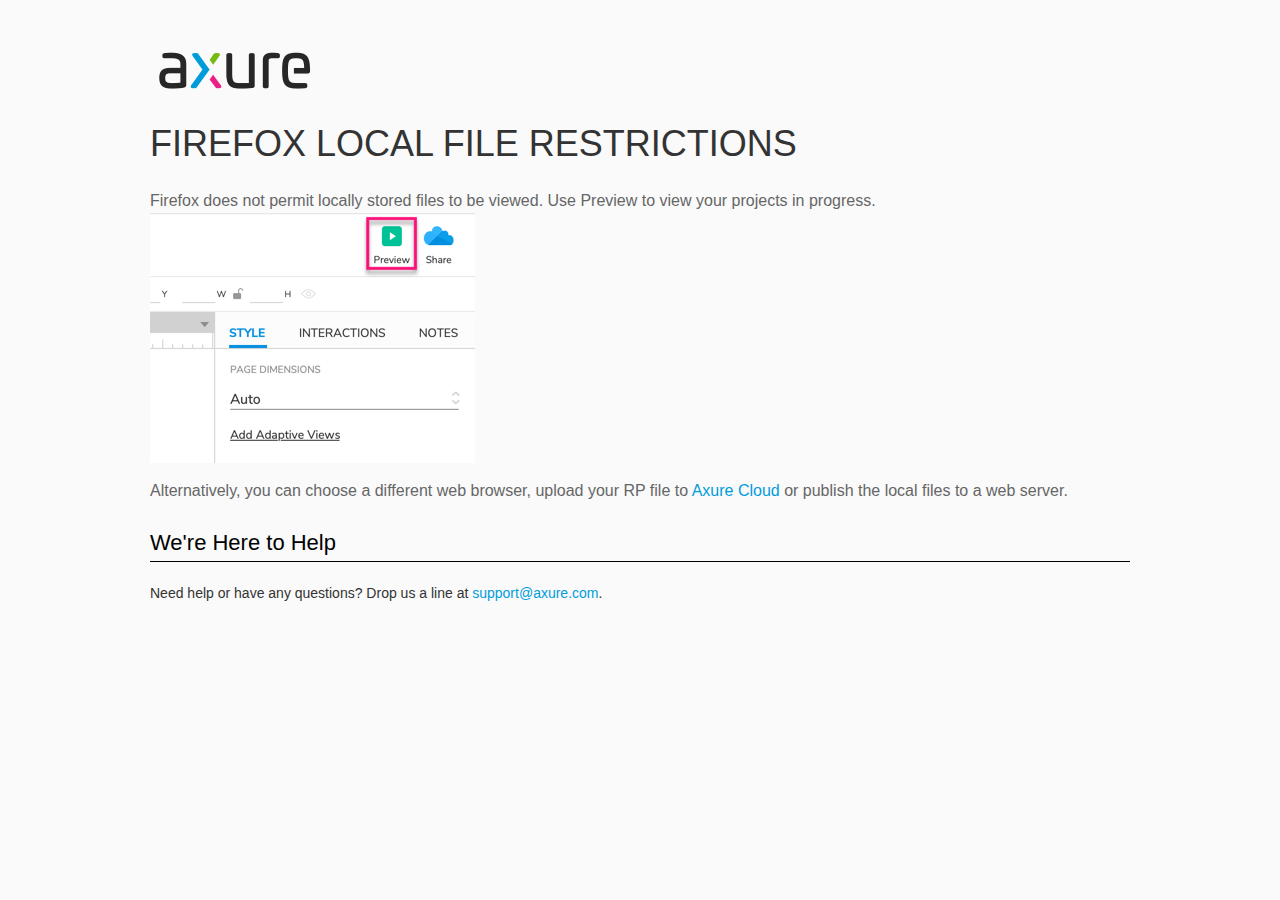
<file: resources/chrome/firefox.html>
<html>
<head>
    <title>Axure RP - Firefox Local File Restrictions</title>
    <style type="text/css">
        *
        {
            font-family: Helvetica, Arial, sans-serif;
        }
        body
        {
            text-align: center;
            background-color: #fafafa;
        }
        p
        {
            font-size: 14px;
            line-height: 18px;
            color: #333333;
        }
        div.container
        {
            width: 980px;
            margin-left: auto;
            margin-right: auto;
            text-align: left;
        }
        a
        {
            text-decoration: none;
            color: #009dda;
        }
        .button
        {
            background: #A502B3;
            font: normal 16px Arial, sans-serif;
            color: #FFFFFF;
            padding: 10px 30px 10px 30px;
            border: 2px solid #A502B3;
            display: inline-block;
            margin-top: 10px;
            text-transform: uppercase;
            font-size: 14px;
	    border-radius: 4px;
        }
        a:hover.button
        {
            border: 2px solid #A502B3;
	    color: #A502B3;
	    background-color: #FFFFFF;
        }
        div.left
        {
            width: 400px;
            float: left;
            margin-right: 80px;
        }
        div.right
        {
            width: 400px;
            float: left;
        }
        div.buttonContainer
        {
            text-align: center;
        }
        h1
        {
            font-size: 36px;
            color: #333333;
            line-height: 50px;
            margin-bottom: 20px;
            font-weight: normal;
        }
        h2
        {
            font-size: 24px;
            font-weight: normal;
            color: #08639C;
            text-align: center;
        }
        h3
        {
            font-size: 16px;
            line-height: 24px;
            color: #333333;
            font-weight: normal;
        }
        .heading
        {
            border-bottom: 1px solid black;
	    height: 36px;
            line-height: 36px;
            font-size: 22px;
            color: #000000;
        }
        span.faq
        {
            font-size: 16px;
            font-weight: normal;
	    text-transform: uppercase;
            color: #333333;
            display: block;
        }
    </style>
</head>
<body>
    <div class="container">
        <br />
        <br />
        <img src="axure_logo.png" alt="axure" />
        <br />
        <h1>
            FIREFOX LOCAL FILE RESTRICTIONS</h1>
        <p style="font-size: 16px; line-height: 24px; color: #666666; margin-top: 10px;">
            Firefox does not permit locally stored files to be viewed. Use Preview to view your projects in progress.
<img src="preview-rp.png" alt="preview"/>
          </p>
            <p style="font-size: 16px; line-height: 24px; color: #666666; margin-top: 10px;">
          Alternatively,  you can choose a different web browser, upload your RP file to <a href="https://app.axure.cloud">Axure Cloud</a> or publish the local files to a web server.</p>
        <h3 class="heading">
            We're Here to Help</h3>
        <p>
            Need help or have any questions? Drop us a line at <a href="mailto:support@axure.com">
                support@axure.com</a>.
        </p>
        <div style="clear: both; height: 20px;">
        </div>
    </div>
</body>
</html>
</file>
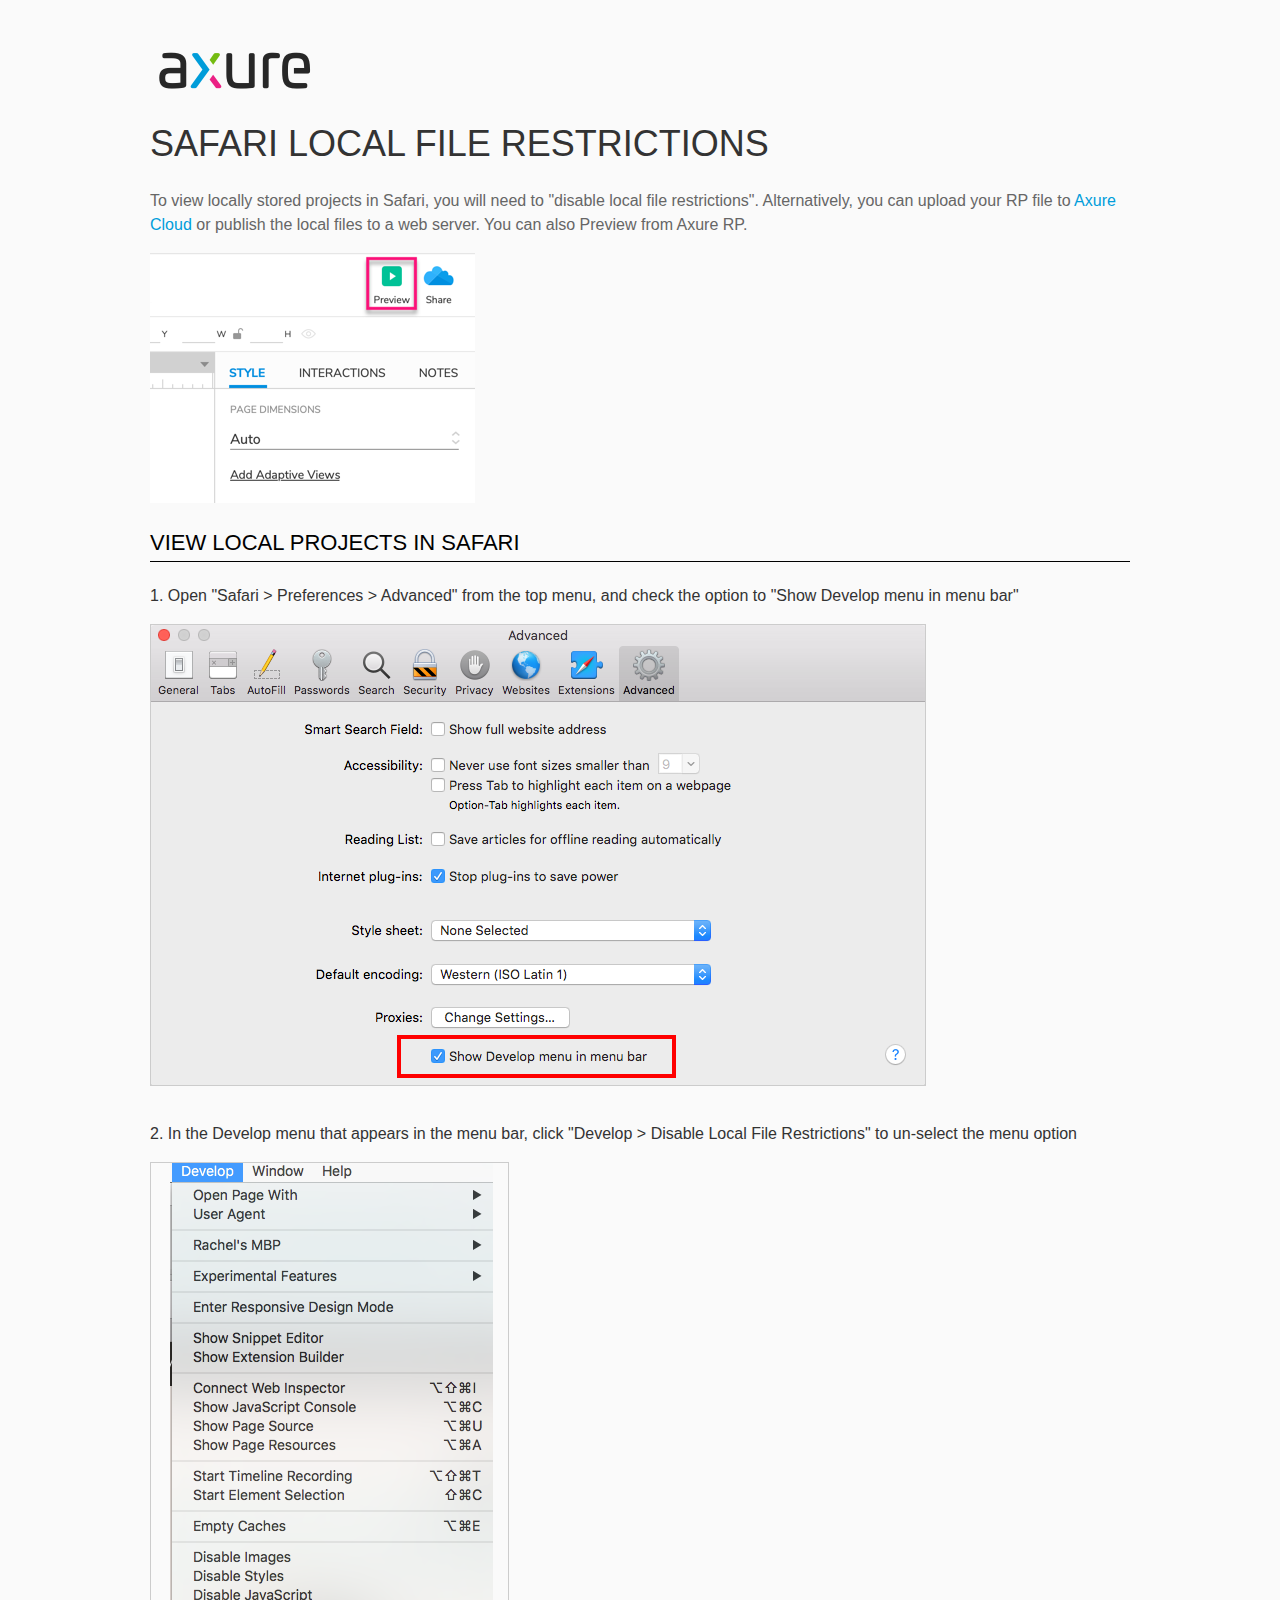
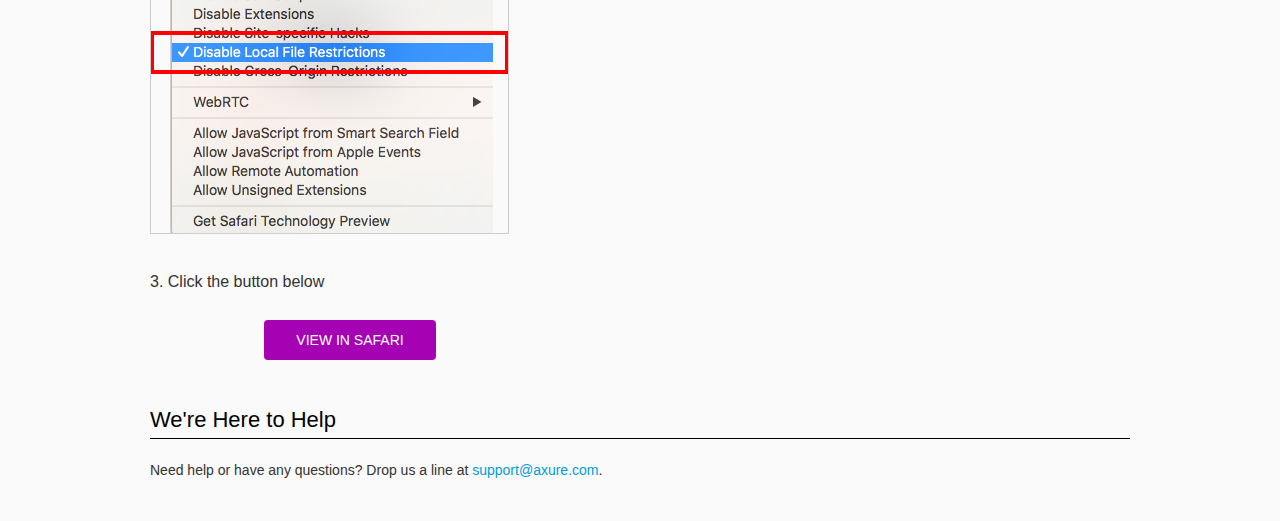
<file: resources/chrome/safari.html>
<html>
<head>
    <title>Axure RP - Safari Local File Restrictions</title>
    <style type="text/css">
        *
        {
            font-family: Helvetica, Arial, sans-serif;
        }
        body
        {
            text-align: center;
            background-color: #fafafa;
        }
        p
        {
            font-size: 14px;
            line-height: 18px;
            color: #333333;
        }
        div.container
        {
            width: 980px;
            margin-left: auto;
            margin-right: auto;
            text-align: left;
        }
        a
        {
            text-decoration: none;
            color: #009dda;
        }
        .button
        {
            background: #A502B3;
            font: normal 16px Arial, sans-serif;
            color: #FFFFFF;
            padding: 10px 30px 10px 30px;
            border: 2px solid #A502B3;
            display: inline-block;
            margin-top: 10px;
            text-transform: uppercase;
            font-size: 14px;
	    border-radius: 4px;
        }
        a:hover.button
        {
            border: 2px solid #A502B3;
	    color: #A502B3;
	    background-color: #FFFFFF;
        }
        div.left
        {
            width: 400px;
            float: left;
            margin-right: 80px;
        }
        div.right
        {
            width: 400px;
            float: left;
        }
        div.buttonContainer
        {
            text-align: center;
        }
        h1
        {
            font-size: 36px;
            color: #333333;
            line-height: 50px;
            margin-bottom: 20px;
            font-weight: normal;
        }
        h2
        {
            font-size: 24px;
            font-weight: normal;
            color: #08639C;
            text-align: center;
        }
        h3
        {
            font-size: 16px;
            line-height: 24px;
            color: #333333;
            font-weight: normal;
        }
        .heading
        {
            border-bottom: 1px solid black;
	    height: 36px;
            line-height: 36px;
            font-size: 22px;
            color: #000000;
        }
        span.faq
        {
            font-size: 16px;
            font-weight: normal;
	    text-transform: uppercase;
            color: #333333;
            display: block;
        }
    </style>
</head>
<body>
    <div class="container">
        <br />
        <br />
        <img src="axure_logo.png" alt="axure" />
        <br />
        <h1>
            SAFARI LOCAL FILE RESTRICTIONS</h1>
        <p style="font-size: 16px; line-height: 24px; color: #666666; margin-top: 10px;">
            To view locally stored projects in Safari, you will need to "disable local file restrictions". Alternatively,
            you can upload your RP file to <a href="https://www.axure.cloud">Axure Cloud</a> or publish the local files to a web server. You can also Preview from Axure RP.</p>
            <img src="preview-rp.png" alt="preview"/>
        <h3 class="heading">
            VIEW LOCAL PROJECTS IN SAFARI</h3>
        <div class="">
            <h3>
                1. Open "Safari > Preferences > Advanced" from the top menu, and check the option to "Show Develop menu in menu bar"</h3>
            <img src="safari_advanced.png" alt="advanced" />
        </div>
        <div style="clear: both; height: 20px;">
            &nbsp;
        </div>
        <div class="">
            <h3>
                2. In the Develop menu that appears in the menu bar, click "Develop > Disable Local File Restrictions" to un-select the menu option</h3>
            <img src="safari_restrictions.png" alt="extensions" />
        </div>
        <div style="clear: both; height: 20px;">
            &nbsp;</div>
        <div class="left">
            <h3>
                3. Click the button below
            </h3>
            <div class="buttonContainer">
                <a class="button" href="../../start.html">View in Safari</a>
            </div>
        </div>
        <div style="clear: both; height: 20px;">
        </div>
        <h3 class="heading">
            We're Here to Help</h3>
        <p>
            Need help or have any questions? Drop us a line at <a href="mailto:support@axure.com">
                support@axure.com</a>.
        </p>
        <div style="clear: both; height: 20px;">
        </div>
    </div>
</body>
</html>
</file>
<file: resources/css/axure_rp_page.css>
﻿/* so the window resize fires within a frame in IE7 */
html, body {
    height: 100%;
}

#zoomOverlay {
    position: fixed;
    top: 0;
    left: 0;
    width: 100%;
    height: 100%;
}

#dragOverlay {
    position: fixed;
    top: 0;
    left: 0;
    width: 100%;
    height: 100%;
    cursor: grab;
}

#dragOverlay.dragging__start {
    cursor: grabbing;
}

html.hideScroll::-webkit-scrollbar {
    display: none;
}

html.hideScroll {
    -ms-overflow-style: none;
    scrollbar-width: none;
}

.mobileFrameCursor div * {
    cursor: inherit !important;
}

a {
    color: inherit;
}

p {
    margin: 0px;
    text-rendering: optimizeLegibility;
    font-feature-settings: "kern" 1;
    -webkit-font-feature-settings: "kern";
    -moz-font-feature-settings: "kern";
    -moz-font-feature-settings: "kern=1";
    font-kerning: normal;
}

ul {
    margin:0px;
}

iframe {
    background: #FFFFFF;
}

/* to match IE with C, FF */
input {
    padding: 1px 0px 1px 0px;
    box-sizing: border-box;
    -moz-box-sizing: border-box;
}

input[type=text]::-ms-clear {
    width: 0;
    height: 0;
    display: none;
}

textarea {
    margin: 0px;
    box-sizing: border-box;
    -moz-box-sizing: border-box;
}

.focused:focus, .selectedFocused:focus {
    outline: none;
}

div.intcases {
    font-family: arial; 
    font-size: 12px;
    text-align:left; 
    border:1px solid #AAA; 
    background:#FFF none repeat scroll 0% 0%; 
    z-index:9999; 
    visibility:hidden; 
    position:absolute;
    padding: 0px;
    border-radius: 3px;
    white-space: nowrap;
}

div.intcaselink {
    cursor: pointer;
    padding: 3px 8px 3px 8px;
    margin: 5px;
    background:#EEE none repeat scroll 0% 0%; 
    border:1px solid #AAA;
    border-radius: 3px;
}

div.refpageimage {
    position: absolute;
    left: 0px;
    top: 0px;
    font-size: 0px;
    width: 16px;
    height: 16px;
    cursor: pointer;
    background-image: url(images/newwindow.gif);
    background-repeat: no-repeat;
}

div.annnoteimage {
    position: absolute;
    left: 0px;
    top: 0px;
    font-size: 0px;
    /*width: 16px;
    height: 12px;*/
    cursor: help;
    /*background-image: url(images/note.gif);*/
    /*background-repeat: no-repeat;*/
    width: 13px;
    height: 12px;
    padding-top: 1px;
    text-align: center;
    background-color: #138CDD;
    -moz-box-shadow: 1px 1px 3px #aaa;
    -webkit-box-shadow: 1px 1px 3px #aaa;
    box-shadow: 1px 1px 3px #aaa;
}

div.annnoteline {
    display: inline-block;
    width: 9px;
    height: 1px;
    border-bottom: 1px solid white;
    margin-top: 1px;
}

div.annnotelabel {
    /*position: absolute;
    left: 0px;
    top: 0px;*/
    font-family: Helvetica,Arial;
    white-space: nowrap;
    
    padding-top: 1px;
    background-color: #fff849;
    font-size: 10px;
    font-weight: bold;
    line-height: 14px;
    margin-right: 3px;
    padding: 0px 4px;
    color: #000;

    -moz-box-shadow: 1px 1px 3px #aaa;
    -webkit-box-shadow: 1px 1px 3px #aaa;
    box-shadow: 1px 1px 3px #aaa;
}

div.annnote {
    display: flex;
    position: absolute;
    cursor: help;
    line-height: 14px;
}

.annotation {
    font-size: 12px;
    padding-left: 2px;
    margin-bottom: 5px;
}

.annotationName {
    /*font-size: 13px;
    font-weight: bold;
    margin-bottom: 3px;
    white-space: nowrap;*/

    font-family: 'Trebuchet MS';
    font-size: 14px;
    font-weight: bold;
    margin-bottom: 5px;
    white-space: nowrap;
}

.annotationValue {
    font-family: Arial, Helvetica, Sans-Serif;
    font-size: 12px;
    color: #4a4a4a;
    line-height: 21px;
    margin-bottom: 20px;
}

.noteLink {
    text-decoration: inherit;
    color: inherit;
}

.noteLink:hover {
    background-color: white;
}

/* this is a fix for the issue where dialogs jump around and takes the text-align from the body */
.dialogFix {
    position:absolute;
    text-align:left;
    border: 1px solid #8f949a;
}


@keyframes pulsate {
  from {
    box-shadow: 0 0 10px #15d6ba;
  }
  to {
    box-shadow: 0 0 20px #15d6ba;
  }
}

@-webkit-keyframes pulsate {
  from {
    -webkit-box-shadow: 0 0 10px #15d6ba;
    box-shadow: 0 0 10px #15d6ba;
  }
  to {
    -webkit-box-shadow: 0 0 20px #15d6ba;
    box-shadow: 0 0 20px #15d6ba;
  }
}
 
@-moz-keyframes pulsate {
  from {
    -moz-box-shadow: 0 0 10px #15d6ba;
    box-shadow: 0 0 10px #15d6ba;
  }
  to {
    -moz-box-shadow: 0 0 20px #15d6ba;
    box-shadow: 0 0 20px #15d6ba;
  }
}

.legacyPulsateBorder {
    /*border: 5px solid #15d6ba;
    margin: -5px;*/
    -moz-box-shadow: 0 0 10px 3px #15d6ba;
    box-shadow: 0 0 10px 3px #15d6ba;
}

.pulsateBorder {
  animation-name: pulsate;
  animation-timing-function: ease-in-out;
  animation-duration: 0.9s;
  animation-iteration-count: infinite;
  animation-direction: alternate;
  
  -webkit-animation-name: pulsate;
  -webkit-animation-timing-function: ease-in-out;
  -webkit-animation-duration: 0.9s;
  -webkit-animation-iteration-count: infinite;
  -webkit-animation-direction: alternate;

  -moz-animation-name: pulsate;
  -moz-animation-timing-function: ease-in-out;
  -moz-animation-duration: 0.9s;
  -moz-animation-iteration-count: infinite;
  -moz-animation-direction: alternate;
}

.ax_default_hidden, .ax_default_unplaced{
    display: none;
    visibility: hidden;
}

.widgetNoteSelected {
    -moz-box-shadow: 0 0 10px 3px #138CDD;
    box-shadow: 0 0 10px 3px #138CDD;
    /*-moz-box-shadow: 0 0 20px #3915d6;
    box-shadow: 0 0 20px #3915d6;*/
    /*border: 3px solid #3915d6;*/
    /*margin: -3px;*/
}


.singleImg {
    display: none;
    visibility: hidden;
}

#ios-safari {
    overflow: auto;
    -webkit-overflow-scrolling: touch;
}

#ios-safari-html {
    display: block;
    overflow: auto;
    -webkit-overflow-scrolling: touch;
    position: absolute;
    top: 0;
    left: 0;
    right: 0;
    bottom: 0;
}

#ios-safari-fixed {
    position: absolute;
    pointer-events: none;
    width: initial;
}

#ios-safari-fixed div {
    pointer-events: auto;
}
</file>
<file: data/styles.css>
﻿.ax_default {
  font-family:'Arial', sans-serif;
  font-weight:400;
  font-style:normal;
  font-size:13px;
  letter-spacing:normal;
  color:#333333;
  vertical-align:none;
  text-align:center;
  line-height:normal;
  text-transform:none;
}
.box_1 {
}
.box_2 {
}
.box_3 {
}
.image {
}
.button {
}
.heading_1 {
  font-family:'Arial', sans-serif;
  font-weight:bold;
  font-style:normal;
  font-size:32px;
  text-align:left;
}
.heading_2 {
  font-family:'Arial', sans-serif;
  font-weight:bold;
  font-style:normal;
  font-size:24px;
  text-align:left;
}
.heading_3 {
  font-family:'Arial', sans-serif;
  font-weight:bold;
  font-style:normal;
  font-size:18px;
  text-align:left;
}
.heading_4 {
  font-family:'Arial', sans-serif;
  font-weight:bold;
  font-style:normal;
  font-size:14px;
  text-align:left;
}
.heading_5 {
  font-family:'Arial', sans-serif;
  font-weight:bold;
  font-style:normal;
  text-align:left;
}
.heading_6 {
  font-family:'Arial', sans-serif;
  font-weight:bold;
  font-style:normal;
  font-size:10px;
  text-align:left;
}
.label {
  font-size:13px;
  text-align:left;
}
.paragraph {
  text-align:left;
}
.line {
}
.form_hint {
  color:#999999;
}
.form_disabled {
}
.text_field {
  text-align:left;
}
.flow_shape {
}
.icon {
}
.text_field1 {
  color:#000000;
  text-align:left;
}
.label1 {
  font-size:14px;
  text-align:left;
}
textarea, select, input, button { outline: none; }
</file>
<file: files/achievements/styles.css>
﻿body {
  margin:0px;
  background-color:rgba(51, 51, 51, 1);
  background-image:none;
  position:relative;
  left:-0px;
  width:1366px;
  margin-left:auto;
  margin-right:auto;
  text-align:left;
}
.form_sketch {
  border-color:transparent;
  background-color:transparent;
}
#base {
  position:absolute;
  z-index:0;
}
#u193 {
  border-width:0px;
  position:absolute;
  left:0px;
  top:0px;
  width:0px;
  height:0px;
}
#u194_div {
  border-width:0px;
  position:absolute;
  left:0px;
  top:0px;
  width:1366px;
  height:652px;
  background:inherit;
  background-color:rgba(34, 193, 253, 1);
  border:none;
  border-radius:0px;
  -moz-box-shadow:none;
  -webkit-box-shadow:none;
  box-shadow:none;
  font-family:'Corbel', sans-serif;
  font-weight:400;
  font-style:normal;
  color:#22C1FD;
}
#u194 {
  border-width:0px;
  position:absolute;
  left:0px;
  top:3959px;
  width:1366px;
  height:652px;
  display:flex;
  font-family:'Corbel', sans-serif;
  font-weight:400;
  font-style:normal;
  color:#22C1FD;
}
#u194 .text {
  position:absolute;
  align-self:flex-start;
  padding:2px 2px 2px 2px;
  box-sizing:border-box;
  width:100%;
}
#u194_text {
  border-width:0px;
  word-wrap:break-word;
  text-transform:none;
  visibility:hidden;
}
#u195_img {
  border-width:0px;
  position:absolute;
  left:0px;
  top:0px;
  width:610px;
  height:651px;
}
#u195 {
  border-width:0px;
  position:absolute;
  left:50px;
  top:3959px;
  width:610px;
  height:651px;
  display:flex;
}
#u195 .text {
  position:absolute;
  align-self:center;
  padding:2px 2px 2px 2px;
  box-sizing:border-box;
  width:100%;
}
#u195_text {
  border-width:0px;
  word-wrap:break-word;
  text-transform:none;
  visibility:hidden;
}
#u196_div {
  border-width:0px;
  position:absolute;
  left:0px;
  top:0px;
  width:633px;
  height:98px;
  background:inherit;
  background-color:rgba(255, 255, 255, 0);
  border:none;
  border-radius:0px;
  -moz-box-shadow:none;
  -webkit-box-shadow:none;
  box-shadow:none;
  font-family:'Arial Bold', 'Arial', sans-serif;
  font-weight:700;
  font-style:normal;
  font-size:76px;
  text-decoration:underline ;
  color:#FFFFFF;
}
#u196 {
  border-width:0px;
  position:absolute;
  left:683px;
  top:3998px;
  width:633px;
  height:98px;
  display:flex;
  font-family:'Arial Bold', 'Arial', sans-serif;
  font-weight:700;
  font-style:normal;
  font-size:76px;
  text-decoration:underline ;
  color:#FFFFFF;
}
#u196 .text {
  position:absolute;
  align-self:flex-start;
  padding:0px 0px 0px 0px;
  box-sizing:border-box;
  width:100%;
}
#u196_text {
  border-width:0px;
  word-wrap:break-word;
  text-transform:none;
}
#u197 {
  border-width:0px;
  position:absolute;
  left:0px;
  top:0px;
  width:0px;
  height:0px;
}
#u198 {
  border-width:0px;
  position:absolute;
  left:0px;
  top:0px;
  width:0px;
  height:0px;
}
#u199_img {
  border-width:0px;
  position:absolute;
  left:0px;
  top:0px;
  width:44px;
  height:48px;
}
#u199 {
  border-width:0px;
  position:absolute;
  left:693px;
  top:4156px;
  width:44px;
  height:48px;
  display:flex;
}
#u199 .text {
  position:absolute;
  align-self:center;
  padding:2px 2px 2px 2px;
  box-sizing:border-box;
  width:100%;
}
#u199_text {
  border-width:0px;
  word-wrap:break-word;
  text-transform:none;
  visibility:hidden;
}
#u200_div {
  border-width:0px;
  position:absolute;
  left:0px;
  top:0px;
  width:561px;
  height:23px;
  background:inherit;
  background-color:rgba(255, 255, 255, 0);
  border:none;
  border-radius:0px;
  -moz-box-shadow:none;
  -webkit-box-shadow:none;
  box-shadow:none;
  font-family:'Arial Bold', 'Arial', sans-serif;
  font-weight:700;
  font-style:normal;
  font-size:21px;
  color:#FFFFFF;
}
#u200 {
  border-width:0px;
  position:absolute;
  left:767px;
  top:4167px;
  width:561px;
  height:23px;
  display:flex;
  font-family:'Arial Bold', 'Arial', sans-serif;
  font-weight:700;
  font-style:normal;
  font-size:21px;
  color:#FFFFFF;
}
#u200 .text {
  position:absolute;
  align-self:flex-start;
  padding:0px 0px 0px 0px;
  box-sizing:border-box;
  width:100%;
}
#u200_text {
  border-width:0px;
  word-wrap:break-word;
  text-transform:none;
}
#u201 {
  border-width:0px;
  position:absolute;
  left:0px;
  top:0px;
  width:0px;
  height:0px;
}
#u202_img {
  border-width:0px;
  position:absolute;
  left:0px;
  top:0px;
  width:44px;
  height:47px;
}
#u202 {
  border-width:0px;
  position:absolute;
  left:693px;
  top:4225px;
  width:44px;
  height:47px;
  display:flex;
}
#u202 .text {
  position:absolute;
  align-self:center;
  padding:2px 2px 2px 2px;
  box-sizing:border-box;
  width:100%;
}
#u202_text {
  border-width:0px;
  word-wrap:break-word;
  text-transform:none;
  visibility:hidden;
}
#u203_div {
  border-width:0px;
  position:absolute;
  left:0px;
  top:0px;
  width:561px;
  height:23px;
  background:inherit;
  background-color:rgba(255, 255, 255, 0);
  border:none;
  border-radius:0px;
  -moz-box-shadow:none;
  -webkit-box-shadow:none;
  box-shadow:none;
  font-family:'Arial Bold', 'Arial', sans-serif;
  font-weight:700;
  font-style:normal;
  font-size:21px;
  color:#FFFFFF;
}
#u203 {
  border-width:0px;
  position:absolute;
  left:767px;
  top:4236px;
  width:561px;
  height:23px;
  display:flex;
  font-family:'Arial Bold', 'Arial', sans-serif;
  font-weight:700;
  font-style:normal;
  font-size:21px;
  color:#FFFFFF;
}
#u203 .text {
  position:absolute;
  align-self:flex-start;
  padding:0px 0px 0px 0px;
  box-sizing:border-box;
  width:100%;
}
#u203_text {
  border-width:0px;
  word-wrap:break-word;
  text-transform:none;
}
#u204_div {
  border-width:0px;
  position:absolute;
  left:0px;
  top:0px;
  width:23px;
  height:18px;
  background:inherit;
  background-color:rgba(255, 255, 255, 0);
  border:none;
  border-radius:0px;
  -moz-box-shadow:none;
  -webkit-box-shadow:none;
  box-shadow:none;
  font-family:'Arial Bold', 'Arial', sans-serif;
  font-weight:700;
  font-style:normal;
  font-size:13px;
  color:#FFFFFF;
  text-transform:uppercase;
}
#u204 {
  border-width:0px;
  position:absolute;
  left:835px;
  top:4229px;
  width:23px;
  height:18px;
  display:flex;
  font-family:'Arial Bold', 'Arial', sans-serif;
  font-weight:700;
  font-style:normal;
  font-size:13px;
  color:#FFFFFF;
  text-transform:uppercase;
}
#u204 .text {
  position:absolute;
  align-self:flex-start;
  padding:0px 0px 0px 0px;
  box-sizing:border-box;
  width:100%;
}
#u204_text {
  border-width:0px;
  word-wrap:break-word;
  text-transform:uppercase;
}
#u205 {
  border-width:0px;
  position:absolute;
  left:0px;
  top:0px;
  width:0px;
  height:0px;
}
#u206_img {
  border-width:0px;
  position:absolute;
  left:0px;
  top:0px;
  width:44px;
  height:47px;
}
#u206 {
  border-width:0px;
  position:absolute;
  left:693px;
  top:4296px;
  width:44px;
  height:47px;
  display:flex;
}
#u206 .text {
  position:absolute;
  align-self:center;
  padding:2px 2px 2px 2px;
  box-sizing:border-box;
  width:100%;
}
#u206_text {
  border-width:0px;
  word-wrap:break-word;
  text-transform:none;
  visibility:hidden;
}
#u207_div {
  border-width:0px;
  position:absolute;
  left:0px;
  top:0px;
  width:561px;
  height:23px;
  background:inherit;
  background-color:rgba(255, 255, 255, 0);
  border:none;
  border-radius:0px;
  -moz-box-shadow:none;
  -webkit-box-shadow:none;
  box-shadow:none;
  font-family:'Arial Bold', 'Arial', sans-serif;
  font-weight:700;
  font-style:normal;
  font-size:21px;
  color:#FFFFFF;
}
#u207 {
  border-width:0px;
  position:absolute;
  left:767px;
  top:4307px;
  width:561px;
  height:23px;
  display:flex;
  font-family:'Arial Bold', 'Arial', sans-serif;
  font-weight:700;
  font-style:normal;
  font-size:21px;
  color:#FFFFFF;
}
#u207 .text {
  position:absolute;
  align-self:flex-start;
  padding:0px 0px 0px 0px;
  box-sizing:border-box;
  width:100%;
}
#u207_text {
  border-width:0px;
  word-wrap:break-word;
  text-transform:none;
}
#u208 {
  border-width:0px;
  position:absolute;
  left:0px;
  top:0px;
  width:0px;
  height:0px;
}
#u209_img {
  border-width:0px;
  position:absolute;
  left:0px;
  top:0px;
  width:53px;
  height:47px;
}
#u209 {
  border-width:0px;
  position:absolute;
  left:689px;
  top:4367px;
  width:53px;
  height:47px;
  display:flex;
}
#u209 .text {
  position:absolute;
  align-self:center;
  padding:2px 2px 2px 2px;
  box-sizing:border-box;
  width:100%;
}
#u209_text {
  border-width:0px;
  word-wrap:break-word;
  text-transform:none;
  visibility:hidden;
}
#u210_div {
  border-width:0px;
  position:absolute;
  left:0px;
  top:0px;
  width:284px;
  height:23px;
  background:inherit;
  background-color:rgba(255, 255, 255, 0);
  border:none;
  border-radius:0px;
  -moz-box-shadow:none;
  -webkit-box-shadow:none;
  box-shadow:none;
  font-family:'Arial Bold', 'Arial', sans-serif;
  font-weight:700;
  font-style:normal;
  font-size:21px;
  text-decoration:underline ;
  color:#FFFFFF;
}
#u210 {
  border-width:0px;
  position:absolute;
  left:767px;
  top:4377px;
  width:284px;
  height:23px;
  display:flex;
  font-family:'Arial Bold', 'Arial', sans-serif;
  font-weight:700;
  font-style:normal;
  font-size:21px;
  text-decoration:underline ;
  color:#FFFFFF;
}
#u210 .text {
  position:absolute;
  align-self:flex-start;
  padding:0px 0px 0px 0px;
  box-sizing:border-box;
  width:100%;
}
#u210_text {
  border-width:0px;
  word-wrap:break-word;
  text-transform:none;
}
#u211 {
  border-width:0px;
  position:absolute;
  left:0px;
  top:0px;
  width:0px;
  height:0px;
}
#u212_div {
  border-width:0px;
  position:absolute;
  left:0px;
  top:0px;
  width:215px;
  height:92px;
  background:inherit;
  background-color:rgba(255, 255, 255, 1);
  border:none;
  border-radius:20px;
  -moz-box-shadow:none;
  -webkit-box-shadow:none;
  box-shadow:none;
}
#u212 {
  border-width:0px;
  position:absolute;
  left:683px;
  top:4479px;
  width:215px;
  height:92px;
  display:flex;
}
#u212 .text {
  position:absolute;
  align-self:center;
  padding:2px 2px 2px 2px;
  box-sizing:border-box;
  width:100%;
}
#u212_text {
  border-width:0px;
  word-wrap:break-word;
  text-transform:none;
  visibility:hidden;
}
#u213_div {
  border-width:0px;
  position:absolute;
  left:0px;
  top:0px;
  width:27px;
  height:11px;
  background:inherit;
  background-color:rgba(255, 255, 255, 0);
  border:none;
  border-radius:0px;
  -moz-box-shadow:none;
  -webkit-box-shadow:none;
  box-shadow:none;
  font-family:'Arial Bold', 'Arial', sans-serif;
  font-weight:700;
  font-style:normal;
  font-size:9px;
}
#u213 {
  border-width:0px;
  position:absolute;
  left:857px;
  top:4482px;
  width:27px;
  height:11px;
  display:flex;
  font-family:'Arial Bold', 'Arial', sans-serif;
  font-weight:700;
  font-style:normal;
  font-size:9px;
}
#u213 .text {
  position:absolute;
  align-self:flex-start;
  padding:0px 0px 0px 0px;
  box-sizing:border-box;
  width:100%;
}
#u213_text {
  border-width:0px;
  word-wrap:break-word;
  text-transform:none;
}
#u214_div {
  border-width:0px;
  position:absolute;
  left:0px;
  top:0px;
  width:115px;
  height:26px;
  background:inherit;
  background-color:rgba(255, 255, 255, 0);
  border:none;
  border-radius:0px;
  -moz-box-shadow:none;
  -webkit-box-shadow:none;
  box-shadow:none;
  font-family:'Arial Bold', 'Arial', sans-serif;
  font-weight:700;
  font-style:normal;
  font-size:21px;
  color:#000000;
}
#u214 {
  border-width:0px;
  position:absolute;
  left:777px;
  top:4514px;
  width:115px;
  height:26px;
  display:flex;
  font-family:'Arial Bold', 'Arial', sans-serif;
  font-weight:700;
  font-style:normal;
  font-size:21px;
  color:#000000;
}
#u214 .text {
  position:absolute;
  align-self:flex-start;
  padding:0px 0px 0px 0px;
  box-sizing:border-box;
  width:100%;
}
#u214_text {
  border-width:0px;
  word-wrap:break-word;
  text-transform:none;
}
#u215_img {
  border-width:0px;
  position:absolute;
  left:0px;
  top:0px;
  width:75px;
  height:76px;
}
#u215 {
  border-width:0px;
  position:absolute;
  left:692px;
  top:4487px;
  width:75px;
  height:76px;
  display:flex;
}
#u215 .text {
  position:absolute;
  align-self:center;
  padding:2px 2px 2px 2px;
  box-sizing:border-box;
  width:100%;
}
#u215_text {
  border-width:0px;
  word-wrap:break-word;
  text-transform:none;
  visibility:hidden;
}
#u216 {
  border-width:0px;
  position:absolute;
  left:0px;
  top:0px;
  width:0px;
  height:0px;
}
#u217_div {
  border-width:0px;
  position:absolute;
  left:0px;
  top:0px;
  width:93px;
  height:92px;
  background:inherit;
  background-color:rgba(255, 255, 255, 1);
  border:none;
  border-radius:20px;
  -moz-box-shadow:none;
  -webkit-box-shadow:none;
  box-shadow:none;
}
#u217 {
  border-width:0px;
  position:absolute;
  left:1091px;
  top:4479px;
  width:93px;
  height:92px;
  display:flex;
}
#u217 .text {
  position:absolute;
  align-self:center;
  padding:2px 2px 2px 2px;
  box-sizing:border-box;
  width:100%;
}
#u217_text {
  border-width:0px;
  word-wrap:break-word;
  text-transform:none;
  visibility:hidden;
}
#u218_img {
  border-width:0px;
  position:absolute;
  left:0px;
  top:0px;
  width:75px;
  height:76px;
}
#u218 {
  border-width:0px;
  position:absolute;
  left:1100px;
  top:4487px;
  width:75px;
  height:76px;
  display:flex;
}
#u218 .text {
  position:absolute;
  align-self:center;
  padding:2px 2px 2px 2px;
  box-sizing:border-box;
  width:100%;
}
#u218_text {
  border-width:0px;
  word-wrap:break-word;
  text-transform:none;
  visibility:hidden;
}
#u219 {
  border-width:0px;
  position:absolute;
  left:0px;
  top:0px;
  width:0px;
  height:0px;
}
#u220_div {
  border-width:0px;
  position:absolute;
  left:0px;
  top:0px;
  width:93px;
  height:92px;
  background:inherit;
  background-color:rgba(255, 255, 255, 1);
  border:none;
  border-radius:20px;
  -moz-box-shadow:none;
  -webkit-box-shadow:none;
  box-shadow:none;
}
#u220 {
  border-width:0px;
  position:absolute;
  left:948px;
  top:4479px;
  width:93px;
  height:92px;
  display:flex;
}
#u220 .text {
  position:absolute;
  align-self:center;
  padding:2px 2px 2px 2px;
  box-sizing:border-box;
  width:100%;
}
#u220_text {
  border-width:0px;
  word-wrap:break-word;
  text-transform:none;
  visibility:hidden;
}
#u221_img {
  border-width:0px;
  position:absolute;
  left:0px;
  top:0px;
  width:75px;
  height:76px;
}
#u221 {
  border-width:0px;
  position:absolute;
  left:957px;
  top:4487px;
  width:75px;
  height:76px;
  display:flex;
}
#u221 .text {
  position:absolute;
  align-self:center;
  padding:2px 2px 2px 2px;
  box-sizing:border-box;
  width:100%;
}
#u221_text {
  border-width:0px;
  word-wrap:break-word;
  text-transform:none;
  visibility:hidden;
}
#u222_div {
  border-width:0px;
  position:absolute;
  left:0px;
  top:0px;
  width:324px;
  height:181px;
  background:inherit;
  background-color:rgba(242, 242, 242, 0);
  border:none;
  border-radius:0px;
  -moz-box-shadow:none;
  -webkit-box-shadow:none;
  box-shadow:none;
}
#u222 {
  border-width:0px;
  position:absolute;
  left:0px;
  top:3909px;
  width:324px;
  height:181px;
  display:flex;
}
#u222 .text {
  position:absolute;
  align-self:center;
  padding:2px 2px 2px 2px;
  box-sizing:border-box;
  width:100%;
}
#u222_text {
  border-width:0px;
  word-wrap:break-word;
  text-transform:none;
  visibility:hidden;
}
#u223_img {
  border-width:0px;
  position:absolute;
  left:0px;
  top:0px;
  width:86px;
  height:92px;
}
#u223 {
  border-width:0px;
  position:absolute;
  left:1230px;
  top:4479px;
  width:86px;
  height:92px;
  display:flex;
}
#u223 .text {
  position:absolute;
  align-self:center;
  padding:2px 2px 2px 2px;
  box-sizing:border-box;
  width:100%;
}
#u223_text {
  border-width:0px;
  word-wrap:break-word;
  text-transform:none;
  visibility:hidden;
}
#u224 {
  border-width:0px;
  position:absolute;
  left:0px;
  top:0px;
  width:0px;
  height:0px;
}
#u225_div {
  border-width:0px;
  position:absolute;
  left:0px;
  top:0px;
  width:1366px;
  height:3179px;
  background:inherit;
  background-color:rgba(242, 242, 242, 1);
  border:none;
  border-radius:0px;
  -moz-box-shadow:none;
  -webkit-box-shadow:none;
  box-shadow:none;
  font-family:'Corbel', sans-serif;
  font-weight:400;
  font-style:normal;
  color:#FFFFFF;
  line-height:41px;
}
#u225 {
  border-width:0px;
  position:absolute;
  left:0px;
  top:780px;
  width:1366px;
  height:3179px;
  display:flex;
  font-family:'Corbel', sans-serif;
  font-weight:400;
  font-style:normal;
  color:#FFFFFF;
  line-height:41px;
}
#u225 .text {
  position:absolute;
  align-self:flex-start;
  padding:2px 2px 2px 2px;
  box-sizing:border-box;
  width:100%;
}
#u225_text {
  border-width:0px;
  word-wrap:break-word;
  text-transform:none;
  visibility:hidden;
}
#u226 {
  border-width:0px;
  position:absolute;
  left:0px;
  top:0px;
  width:0px;
  height:0px;
}
#u227 {
  border-width:0px;
  position:absolute;
  left:0px;
  top:0px;
  width:0px;
  height:0px;
}
#u228_div {
  border-width:0px;
  position:absolute;
  left:0px;
  top:0px;
  width:633px;
  height:150px;
  background:inherit;
  background-color:rgba(51, 51, 51, 1);
  border:none;
  border-radius:0px;
  -moz-box-shadow:none;
  -webkit-box-shadow:none;
  box-shadow:none;
  line-height:41px;
}
#u228 {
  border-width:0px;
  position:absolute;
  left:50px;
  top:2249px;
  width:633px;
  height:150px;
  display:flex;
  line-height:41px;
}
#u228 .text {
  position:absolute;
  align-self:center;
  padding:2px 2px 2px 2px;
  box-sizing:border-box;
  width:100%;
}
#u228_text {
  border-width:0px;
  word-wrap:break-word;
  text-transform:none;
  visibility:hidden;
}
#u229_div {
  border-width:0px;
  position:absolute;
  left:0px;
  top:0px;
  width:490px;
  height:68px;
  background:inherit;
  background-color:rgba(255, 255, 255, 0);
  border:none;
  border-radius:0px;
  -moz-box-shadow:none;
  -webkit-box-shadow:none;
  box-shadow:none;
  font-family:'Arial Bold', 'Arial', sans-serif;
  font-weight:700;
  font-style:normal;
  font-size:25px;
  color:#FFFFFF;
  text-align:center;
  line-height:34px;
}
#u229 {
  border-width:0px;
  position:absolute;
  left:117px;
  top:2264px;
  width:490px;
  height:68px;
  display:flex;
  font-family:'Arial Bold', 'Arial', sans-serif;
  font-weight:700;
  font-style:normal;
  font-size:25px;
  color:#FFFFFF;
  text-align:center;
  line-height:34px;
}
#u229 .text {
  position:absolute;
  align-self:flex-start;
  padding:0px 0px 0px 0px;
  box-sizing:border-box;
  width:100%;
}
#u229_text {
  border-width:0px;
  word-wrap:break-word;
  text-transform:none;
}
#u230_div {
  border-width:0px;
  position:absolute;
  left:0px;
  top:0px;
  width:277px;
  height:41px;
  background:inherit;
  background-color:rgba(255, 255, 255, 0);
  border:none;
  border-radius:0px;
  -moz-box-shadow:none;
  -webkit-box-shadow:none;
  box-shadow:none;
  font-family:'Arial Bold', 'Arial', sans-serif;
  font-weight:700;
  font-style:normal;
  font-size:18px;
  color:#FFFFFF;
  text-align:center;
  line-height:41px;
}
#u230 {
  border-width:0px;
  position:absolute;
  left:224px;
  top:2358px;
  width:277px;
  height:41px;
  display:flex;
  font-family:'Arial Bold', 'Arial', sans-serif;
  font-weight:700;
  font-style:normal;
  font-size:18px;
  color:#FFFFFF;
  text-align:center;
  line-height:41px;
}
#u230 .text {
  position:absolute;
  align-self:flex-start;
  padding:0px 0px 0px 0px;
  box-sizing:border-box;
  width:100%;
}
#u230_text {
  border-width:0px;
  word-wrap:break-word;
  text-transform:none;
}
#u231_img {
  border-width:0px;
  position:absolute;
  left:0px;
  top:0px;
  width:633px;
  height:436px;
}
#u231 {
  border-width:0px;
  position:absolute;
  left:50px;
  top:1813px;
  width:633px;
  height:436px;
  display:flex;
}
#u231 .text {
  position:absolute;
  align-self:center;
  padding:2px 2px 2px 2px;
  box-sizing:border-box;
  width:100%;
}
#u231_text {
  border-width:0px;
  word-wrap:break-word;
  text-transform:none;
  visibility:hidden;
}
#u232 {
  border-width:0px;
  position:absolute;
  left:0px;
  top:0px;
  width:0px;
  height:0px;
}
#u233_img {
  border-width:0px;
  position:absolute;
  left:0px;
  top:0px;
  width:330px;
  height:166px;
}
#u233 {
  border-width:0px;
  position:absolute;
  left:683px;
  top:1259px;
  width:330px;
  height:166px;
  display:flex;
  line-height:41px;
}
#u233 .text {
  position:absolute;
  align-self:center;
  padding:2px 2px 2px 2px;
  box-sizing:border-box;
  width:100%;
}
#u233_text {
  border-width:0px;
  word-wrap:break-word;
  text-transform:none;
  visibility:hidden;
}
#u234_div {
  border-width:0px;
  position:absolute;
  left:0px;
  top:0px;
  width:633px;
  height:189px;
  background:inherit;
  background-color:rgba(51, 51, 51, 1);
  border:none;
  border-radius:0px;
  -moz-box-shadow:none;
  -webkit-box-shadow:none;
  box-shadow:none;
  line-height:41px;
}
#u234 {
  border-width:0px;
  position:absolute;
  left:50px;
  top:1624px;
  width:633px;
  height:189px;
  display:flex;
  line-height:41px;
}
#u234 .text {
  position:absolute;
  align-self:center;
  padding:2px 2px 2px 2px;
  box-sizing:border-box;
  width:100%;
}
#u234_text {
  border-width:0px;
  word-wrap:break-word;
  text-transform:none;
  visibility:hidden;
}
#u235_div {
  border-width:0px;
  position:absolute;
  left:0px;
  top:0px;
  width:490px;
  height:68px;
  background:inherit;
  background-color:rgba(255, 255, 255, 0);
  border:none;
  border-radius:0px;
  -moz-box-shadow:none;
  -webkit-box-shadow:none;
  box-shadow:none;
  font-family:'Arial Bold', 'Arial', sans-serif;
  font-weight:700;
  font-style:normal;
  font-size:25px;
  color:#FFFFFF;
  text-align:center;
  line-height:34px;
}
#u235 {
  border-width:0px;
  position:absolute;
  left:117px;
  top:1639px;
  width:490px;
  height:68px;
  display:flex;
  font-family:'Arial Bold', 'Arial', sans-serif;
  font-weight:700;
  font-style:normal;
  font-size:25px;
  color:#FFFFFF;
  text-align:center;
  line-height:34px;
}
#u235 .text {
  position:absolute;
  align-self:flex-start;
  padding:0px 0px 0px 0px;
  box-sizing:border-box;
  width:100%;
}
#u235_text {
  border-width:0px;
  word-wrap:break-word;
  text-transform:none;
}
#u236_div {
  border-width:0px;
  position:absolute;
  left:0px;
  top:0px;
  width:277px;
  height:41px;
  background:inherit;
  background-color:rgba(255, 255, 255, 0);
  border:none;
  border-radius:0px;
  -moz-box-shadow:none;
  -webkit-box-shadow:none;
  box-shadow:none;
  font-family:'Arial Bold', 'Arial', sans-serif;
  font-weight:700;
  font-style:normal;
  font-size:18px;
  color:#FFFFFF;
  text-align:center;
  line-height:41px;
}
#u236 {
  border-width:0px;
  position:absolute;
  left:231px;
  top:1771px;
  width:277px;
  height:41px;
  display:flex;
  font-family:'Arial Bold', 'Arial', sans-serif;
  font-weight:700;
  font-style:normal;
  font-size:18px;
  color:#FFFFFF;
  text-align:center;
  line-height:41px;
}
#u236 .text {
  position:absolute;
  align-self:flex-start;
  padding:0px 0px 0px 0px;
  box-sizing:border-box;
  width:100%;
}
#u236_text {
  border-width:0px;
  word-wrap:break-word;
  text-transform:none;
}
#u237 {
  border-width:0px;
  position:absolute;
  left:0px;
  top:0px;
  width:0px;
  height:0px;
}
#u238_img {
  border-width:0px;
  position:absolute;
  left:0px;
  top:0px;
  width:633px;
  height:367px;
}
#u238 {
  border-width:0px;
  position:absolute;
  left:50px;
  top:1257px;
  width:633px;
  height:367px;
  display:flex;
  line-height:41px;
}
#u238 .text {
  position:absolute;
  align-self:center;
  padding:2px 2px 2px 2px;
  box-sizing:border-box;
  width:100%;
}
#u238_text {
  border-width:0px;
  word-wrap:break-word;
  text-transform:none;
  visibility:hidden;
}
#u239_img {
  border-width:0px;
  position:absolute;
  left:0px;
  top:0px;
  width:330px;
  height:177px;
}
#u239 {
  border-width:0px;
  position:absolute;
  left:683px;
  top:1425px;
  width:330px;
  height:177px;
  display:flex;
  line-height:41px;
}
#u239 .text {
  position:absolute;
  align-self:center;
  padding:2px 2px 2px 2px;
  box-sizing:border-box;
  width:100%;
}
#u239_text {
  border-width:0px;
  word-wrap:break-word;
  text-transform:none;
  visibility:hidden;
}
#u240_div {
  border-width:0px;
  position:absolute;
  left:0px;
  top:0px;
  width:303px;
  height:343px;
  background:inherit;
  background-color:rgba(51, 51, 51, 1);
  border:none;
  border-radius:0px;
  -moz-box-shadow:none;
  -webkit-box-shadow:none;
  box-shadow:none;
  line-height:41px;
}
#u240 {
  border-width:0px;
  position:absolute;
  left:1013px;
  top:1259px;
  width:303px;
  height:343px;
  display:flex;
  line-height:41px;
}
#u240 .text {
  position:absolute;
  align-self:center;
  padding:2px 2px 2px 2px;
  box-sizing:border-box;
  width:100%;
}
#u240_text {
  border-width:0px;
  word-wrap:break-word;
  text-transform:none;
  visibility:hidden;
}
#u241_div {
  border-width:0px;
  position:absolute;
  left:0px;
  top:0px;
  width:277px;
  height:216px;
  background:inherit;
  background-color:rgba(255, 255, 255, 0);
  border:none;
  border-radius:0px;
  -moz-box-shadow:none;
  -webkit-box-shadow:none;
  box-shadow:none;
  font-family:'Arial Bold', 'Arial', sans-serif;
  font-weight:700;
  font-style:normal;
  font-size:25px;
  color:#FFFFFF;
  line-height:36px;
}
#u241 {
  border-width:0px;
  position:absolute;
  left:1026px;
  top:1295px;
  width:277px;
  height:216px;
  display:flex;
  font-family:'Arial Bold', 'Arial', sans-serif;
  font-weight:700;
  font-style:normal;
  font-size:25px;
  color:#FFFFFF;
  line-height:36px;
}
#u241 .text {
  position:absolute;
  align-self:flex-start;
  padding:0px 0px 0px 0px;
  box-sizing:border-box;
  width:100%;
}
#u241_text {
  border-width:0px;
  word-wrap:break-word;
  text-transform:none;
}
#u242_div {
  border-width:0px;
  position:absolute;
  left:0px;
  top:0px;
  width:277px;
  height:41px;
  background:inherit;
  background-color:rgba(255, 255, 255, 0);
  border:none;
  border-radius:0px;
  -moz-box-shadow:none;
  -webkit-box-shadow:none;
  box-shadow:none;
  font-family:'Arial Bold', 'Arial', sans-serif;
  font-weight:700;
  font-style:normal;
  font-size:18px;
  color:#FFFFFF;
  text-align:center;
  line-height:41px;
}
#u242 {
  border-width:0px;
  position:absolute;
  left:1026px;
  top:1561px;
  width:277px;
  height:41px;
  display:flex;
  font-family:'Arial Bold', 'Arial', sans-serif;
  font-weight:700;
  font-style:normal;
  font-size:18px;
  color:#FFFFFF;
  text-align:center;
  line-height:41px;
}
#u242 .text {
  position:absolute;
  align-self:flex-start;
  padding:0px 0px 0px 0px;
  box-sizing:border-box;
  width:100%;
}
#u242_text {
  border-width:0px;
  word-wrap:break-word;
  text-transform:none;
}
#u243 {
  border-width:0px;
  position:absolute;
  left:0px;
  top:0px;
  width:0px;
  height:0px;
}
#u244_img {
  border-width:0px;
  position:absolute;
  left:0px;
  top:0px;
  width:317px;
  height:225px;
}
#u244 {
  border-width:0px;
  position:absolute;
  left:683px;
  top:1816px;
  width:317px;
  height:225px;
  display:flex;
}
#u244 .text {
  position:absolute;
  align-self:center;
  padding:2px 2px 2px 2px;
  box-sizing:border-box;
  width:100%;
}
#u244_text {
  border-width:0px;
  word-wrap:break-word;
  text-transform:none;
  visibility:hidden;
}
#u245_div {
  border-width:0px;
  position:absolute;
  left:0px;
  top:0px;
  width:316px;
  height:224px;
  background:inherit;
  background-color:rgba(51, 51, 51, 1);
  border:none;
  border-radius:0px;
  -moz-box-shadow:none;
  -webkit-box-shadow:none;
  box-shadow:none;
  line-height:41px;
}
#u245 {
  border-width:0px;
  position:absolute;
  left:1000px;
  top:1816px;
  width:316px;
  height:224px;
  display:flex;
  line-height:41px;
}
#u245 .text {
  position:absolute;
  align-self:center;
  padding:2px 2px 2px 2px;
  box-sizing:border-box;
  width:100%;
}
#u245_text {
  border-width:0px;
  word-wrap:break-word;
  text-transform:none;
  visibility:hidden;
}
#u246_div {
  border-width:0px;
  position:absolute;
  left:0px;
  top:0px;
  width:277px;
  height:74px;
  background:inherit;
  background-color:rgba(255, 255, 255, 0);
  border:none;
  border-radius:0px;
  -moz-box-shadow:none;
  -webkit-box-shadow:none;
  box-shadow:none;
  font-family:'Arial Bold', 'Arial', sans-serif;
  font-weight:700;
  font-style:normal;
  font-size:25px;
  color:#FFFFFF;
  text-align:center;
  line-height:37px;
}
#u246 {
  border-width:0px;
  position:absolute;
  left:1020px;
  top:1842px;
  width:277px;
  height:74px;
  display:flex;
  font-family:'Arial Bold', 'Arial', sans-serif;
  font-weight:700;
  font-style:normal;
  font-size:25px;
  color:#FFFFFF;
  text-align:center;
  line-height:37px;
}
#u246 .text {
  position:absolute;
  align-self:flex-start;
  padding:0px 0px 0px 0px;
  box-sizing:border-box;
  width:100%;
}
#u246_text {
  border-width:0px;
  word-wrap:break-word;
  text-transform:none;
}
#u247_div {
  border-width:0px;
  position:absolute;
  left:0px;
  top:0px;
  width:277px;
  height:41px;
  background:inherit;
  background-color:rgba(255, 255, 255, 0);
  border:none;
  border-radius:0px;
  -moz-box-shadow:none;
  -webkit-box-shadow:none;
  box-shadow:none;
  font-family:'Arial Bold', 'Arial', sans-serif;
  font-weight:700;
  font-style:normal;
  font-size:18px;
  color:#FFFFFF;
  text-align:center;
  line-height:41px;
}
#u247 {
  border-width:0px;
  position:absolute;
  left:1020px;
  top:1999px;
  width:277px;
  height:41px;
  display:flex;
  font-family:'Arial Bold', 'Arial', sans-serif;
  font-weight:700;
  font-style:normal;
  font-size:18px;
  color:#FFFFFF;
  text-align:center;
  line-height:41px;
}
#u247 .text {
  position:absolute;
  align-self:flex-start;
  padding:0px 0px 0px 0px;
  box-sizing:border-box;
  width:100%;
}
#u247_text {
  border-width:0px;
  word-wrap:break-word;
  text-transform:none;
}
#u248 {
  border-width:0px;
  position:absolute;
  left:0px;
  top:0px;
  width:0px;
  height:0px;
}
#u249_img {
  border-width:0px;
  position:absolute;
  left:0px;
  top:0px;
  width:302px;
  height:214px;
}
#u249 {
  border-width:0px;
  position:absolute;
  left:1013px;
  top:1602px;
  width:302px;
  height:214px;
  display:flex;
}
#u249 .text {
  position:absolute;
  align-self:center;
  padding:2px 2px 2px 2px;
  box-sizing:border-box;
  width:100%;
}
#u249_text {
  border-width:0px;
  word-wrap:break-word;
  text-transform:none;
  visibility:hidden;
}
#u250_div {
  border-width:0px;
  position:absolute;
  left:0px;
  top:0px;
  width:329px;
  height:214px;
  background:inherit;
  background-color:rgba(51, 51, 51, 1);
  border:none;
  border-radius:0px;
  -moz-box-shadow:none;
  -webkit-box-shadow:none;
  box-shadow:none;
  line-height:41px;
}
#u250 {
  border-width:0px;
  position:absolute;
  left:683px;
  top:1602px;
  width:329px;
  height:214px;
  display:flex;
  line-height:41px;
}
#u250 .text {
  position:absolute;
  align-self:center;
  padding:2px 2px 2px 2px;
  box-sizing:border-box;
  width:100%;
}
#u250_text {
  border-width:0px;
  word-wrap:break-word;
  text-transform:none;
  visibility:hidden;
}
#u251_div {
  border-width:0px;
  position:absolute;
  left:0px;
  top:0px;
  width:265px;
  height:83px;
  background:inherit;
  background-color:rgba(255, 255, 255, 0);
  border:none;
  border-radius:0px;
  -moz-box-shadow:none;
  -webkit-box-shadow:none;
  box-shadow:none;
  font-family:'Arial Bold', 'Arial', sans-serif;
  font-weight:700;
  font-style:normal;
  font-size:25px;
  color:#FFFFFF;
  text-align:center;
  line-height:34px;
}
#u251 {
  border-width:0px;
  position:absolute;
  left:709px;
  top:1626px;
  width:265px;
  height:83px;
  display:flex;
  font-family:'Arial Bold', 'Arial', sans-serif;
  font-weight:700;
  font-style:normal;
  font-size:25px;
  color:#FFFFFF;
  text-align:center;
  line-height:34px;
}
#u251 .text {
  position:absolute;
  align-self:flex-start;
  padding:0px 0px 0px 0px;
  box-sizing:border-box;
  width:100%;
}
#u251_text {
  border-width:0px;
  word-wrap:break-word;
  text-transform:none;
}
#u252_div {
  border-width:0px;
  position:absolute;
  left:0px;
  top:0px;
  width:265px;
  height:39px;
  background:inherit;
  background-color:rgba(255, 255, 255, 0);
  border:none;
  border-radius:0px;
  -moz-box-shadow:none;
  -webkit-box-shadow:none;
  box-shadow:none;
  font-family:'Arial Bold', 'Arial', sans-serif;
  font-weight:700;
  font-style:normal;
  font-size:18px;
  color:#FFFFFF;
  text-align:center;
  line-height:41px;
}
#u252 {
  border-width:0px;
  position:absolute;
  left:702px;
  top:1778px;
  width:265px;
  height:39px;
  display:flex;
  font-family:'Arial Bold', 'Arial', sans-serif;
  font-weight:700;
  font-style:normal;
  font-size:18px;
  color:#FFFFFF;
  text-align:center;
  line-height:41px;
}
#u252 .text {
  position:absolute;
  align-self:flex-start;
  padding:0px 0px 0px 0px;
  box-sizing:border-box;
  width:100%;
}
#u252_text {
  border-width:0px;
  word-wrap:break-word;
  text-transform:none;
}
#u253 {
  border-width:0px;
  position:absolute;
  left:0px;
  top:0px;
  width:0px;
  height:0px;
}
#u254_div {
  border-width:0px;
  position:absolute;
  left:0px;
  top:0px;
  width:633px;
  height:230px;
  background:inherit;
  background-color:rgba(51, 51, 51, 1);
  border:none;
  border-radius:0px;
  -moz-box-shadow:none;
  -webkit-box-shadow:none;
  box-shadow:none;
  line-height:41px;
}
#u254 {
  border-width:0px;
  position:absolute;
  left:683px;
  top:2826px;
  width:633px;
  height:230px;
  display:flex;
  line-height:41px;
}
#u254 .text {
  position:absolute;
  align-self:center;
  padding:2px 2px 2px 2px;
  box-sizing:border-box;
  width:100%;
}
#u254_text {
  border-width:0px;
  word-wrap:break-word;
  text-transform:none;
  visibility:hidden;
}
#u255_div {
  border-width:0px;
  position:absolute;
  left:0px;
  top:0px;
  width:576px;
  height:114px;
  background:inherit;
  background-color:rgba(255, 255, 255, 0);
  border:none;
  border-radius:0px;
  -moz-box-shadow:none;
  -webkit-box-shadow:none;
  box-shadow:none;
  font-family:'Arial Bold', 'Arial', sans-serif;
  font-weight:700;
  font-style:normal;
  font-size:25px;
  color:#FFFFFF;
  text-align:center;
  line-height:34px;
}
#u255 {
  border-width:0px;
  position:absolute;
  left:713px;
  top:2842px;
  width:576px;
  height:114px;
  display:flex;
  font-family:'Arial Bold', 'Arial', sans-serif;
  font-weight:700;
  font-style:normal;
  font-size:25px;
  color:#FFFFFF;
  text-align:center;
  line-height:34px;
}
#u255 .text {
  position:absolute;
  align-self:flex-start;
  padding:0px 0px 0px 0px;
  box-sizing:border-box;
  width:100%;
}
#u255_text {
  border-width:0px;
  word-wrap:break-word;
  text-transform:none;
}
#u256_div {
  border-width:0px;
  position:absolute;
  left:0px;
  top:0px;
  width:277px;
  height:41px;
  background:inherit;
  background-color:rgba(255, 255, 255, 0);
  border:none;
  border-radius:0px;
  -moz-box-shadow:none;
  -webkit-box-shadow:none;
  box-shadow:none;
  font-family:'Arial Bold', 'Arial', sans-serif;
  font-weight:700;
  font-style:normal;
  font-size:18px;
  color:#FFFFFF;
  text-align:center;
  line-height:41px;
}
#u256 {
  border-width:0px;
  position:absolute;
  left:863px;
  top:3014px;
  width:277px;
  height:41px;
  display:flex;
  font-family:'Arial Bold', 'Arial', sans-serif;
  font-weight:700;
  font-style:normal;
  font-size:18px;
  color:#FFFFFF;
  text-align:center;
  line-height:41px;
}
#u256 .text {
  position:absolute;
  align-self:flex-start;
  padding:0px 0px 0px 0px;
  box-sizing:border-box;
  width:100%;
}
#u256_text {
  border-width:0px;
  word-wrap:break-word;
  text-transform:none;
}
#u257_img {
  border-width:0px;
  position:absolute;
  left:0px;
  top:0px;
  width:633px;
  height:338px;
}
#u257 {
  border-width:0px;
  position:absolute;
  left:683px;
  top:2488px;
  width:633px;
  height:338px;
  display:flex;
}
#u257 .text {
  position:absolute;
  align-self:center;
  padding:2px 2px 2px 2px;
  box-sizing:border-box;
  width:100%;
}
#u257_text {
  border-width:0px;
  word-wrap:break-word;
  text-transform:none;
  visibility:hidden;
}
#u258 {
  border-width:0px;
  position:absolute;
  left:0px;
  top:0px;
  width:0px;
  height:0px;
}
#u259_div {
  border-width:0px;
  position:absolute;
  left:0px;
  top:0px;
  width:633px;
  height:171px;
  background:inherit;
  background-color:rgba(51, 51, 51, 1);
  border:none;
  border-radius:0px;
  -moz-box-shadow:none;
  -webkit-box-shadow:none;
  box-shadow:none;
  line-height:41px;
}
#u259 {
  border-width:0px;
  position:absolute;
  left:50px;
  top:2700px;
  width:633px;
  height:171px;
  display:flex;
  line-height:41px;
}
#u259 .text {
  position:absolute;
  align-self:center;
  padding:2px 2px 2px 2px;
  box-sizing:border-box;
  width:100%;
}
#u259_text {
  border-width:0px;
  word-wrap:break-word;
  text-transform:none;
  visibility:hidden;
}
#u260_div {
  border-width:0px;
  position:absolute;
  left:0px;
  top:0px;
  width:576px;
  height:68px;
  background:inherit;
  background-color:rgba(255, 255, 255, 0);
  border:none;
  border-radius:0px;
  -moz-box-shadow:none;
  -webkit-box-shadow:none;
  box-shadow:none;
  font-family:'Arial Bold', 'Arial', sans-serif;
  font-weight:700;
  font-style:normal;
  font-size:25px;
  color:#FFFFFF;
  text-align:center;
  line-height:34px;
}
#u260 {
  border-width:0px;
  position:absolute;
  left:81px;
  top:2713px;
  width:576px;
  height:68px;
  display:flex;
  font-family:'Arial Bold', 'Arial', sans-serif;
  font-weight:700;
  font-style:normal;
  font-size:25px;
  color:#FFFFFF;
  text-align:center;
  line-height:34px;
}
#u260 .text {
  position:absolute;
  align-self:flex-start;
  padding:0px 0px 0px 0px;
  box-sizing:border-box;
  width:100%;
}
#u260_text {
  border-width:0px;
  word-wrap:break-word;
  text-transform:none;
}
#u261_div {
  border-width:0px;
  position:absolute;
  left:0px;
  top:0px;
  width:277px;
  height:41px;
  background:inherit;
  background-color:rgba(255, 255, 255, 0);
  border:none;
  border-radius:0px;
  -moz-box-shadow:none;
  -webkit-box-shadow:none;
  box-shadow:none;
  font-family:'Arial Bold', 'Arial', sans-serif;
  font-weight:700;
  font-style:normal;
  font-size:18px;
  color:#FFFFFF;
  text-align:center;
  line-height:41px;
}
#u261 {
  border-width:0px;
  position:absolute;
  left:224px;
  top:2827px;
  width:277px;
  height:41px;
  display:flex;
  font-family:'Arial Bold', 'Arial', sans-serif;
  font-weight:700;
  font-style:normal;
  font-size:18px;
  color:#FFFFFF;
  text-align:center;
  line-height:41px;
}
#u261 .text {
  position:absolute;
  align-self:flex-start;
  padding:0px 0px 0px 0px;
  box-sizing:border-box;
  width:100%;
}
#u261_text {
  border-width:0px;
  word-wrap:break-word;
  text-transform:none;
}
#u262_img {
  border-width:0px;
  position:absolute;
  left:0px;
  top:0px;
  width:633px;
  height:301px;
}
#u262 {
  border-width:0px;
  position:absolute;
  left:50px;
  top:2399px;
  width:633px;
  height:301px;
  display:flex;
}
#u262 .text {
  position:absolute;
  align-self:center;
  padding:2px 2px 2px 2px;
  box-sizing:border-box;
  width:100%;
}
#u262_text {
  border-width:0px;
  word-wrap:break-word;
  text-transform:none;
  visibility:hidden;
}
#u263 {
  border-width:0px;
  position:absolute;
  left:0px;
  top:0px;
  width:0px;
  height:0px;
}
#u264_img {
  border-width:0px;
  position:absolute;
  left:0px;
  top:0px;
  width:633px;
  height:240px;
}
#u264 {
  border-width:0px;
  position:absolute;
  left:683px;
  top:3056px;
  width:633px;
  height:240px;
  display:flex;
}
#u264 .text {
  position:absolute;
  align-self:center;
  padding:2px 2px 2px 2px;
  box-sizing:border-box;
  width:100%;
}
#u264_text {
  border-width:0px;
  word-wrap:break-word;
  text-transform:none;
  visibility:hidden;
}
#u265_div {
  border-width:0px;
  position:absolute;
  left:0px;
  top:0px;
  width:633px;
  height:217px;
  background:inherit;
  background-color:rgba(51, 51, 51, 1);
  border:none;
  border-radius:0px;
  -moz-box-shadow:none;
  -webkit-box-shadow:none;
  box-shadow:none;
  line-height:41px;
}
#u265 {
  border-width:0px;
  position:absolute;
  left:683px;
  top:3296px;
  width:633px;
  height:217px;
  display:flex;
  line-height:41px;
}
#u265 .text {
  position:absolute;
  align-self:center;
  padding:2px 2px 2px 2px;
  box-sizing:border-box;
  width:100%;
}
#u265_text {
  border-width:0px;
  word-wrap:break-word;
  text-transform:none;
  visibility:hidden;
}
#u266_div {
  border-width:0px;
  position:absolute;
  left:0px;
  top:0px;
  width:576px;
  height:81px;
  background:inherit;
  background-color:rgba(255, 255, 255, 0);
  border:none;
  border-radius:0px;
  -moz-box-shadow:none;
  -webkit-box-shadow:none;
  box-shadow:none;
  font-family:'Arial Bold', 'Arial', sans-serif;
  font-weight:700;
  font-style:normal;
  font-size:25px;
  color:#FFFFFF;
  text-align:center;
  line-height:34px;
}
#u266 {
  border-width:0px;
  position:absolute;
  left:714px;
  top:3312px;
  width:576px;
  height:81px;
  display:flex;
  font-family:'Arial Bold', 'Arial', sans-serif;
  font-weight:700;
  font-style:normal;
  font-size:25px;
  color:#FFFFFF;
  text-align:center;
  line-height:34px;
}
#u266 .text {
  position:absolute;
  align-self:flex-start;
  padding:0px 0px 0px 0px;
  box-sizing:border-box;
  width:100%;
}
#u266_text {
  border-width:0px;
  word-wrap:break-word;
  text-transform:none;
}
#u267_div {
  border-width:0px;
  position:absolute;
  left:0px;
  top:0px;
  width:277px;
  height:41px;
  background:inherit;
  background-color:rgba(255, 255, 255, 0);
  border:none;
  border-radius:0px;
  -moz-box-shadow:none;
  -webkit-box-shadow:none;
  box-shadow:none;
  font-family:'Arial Bold', 'Arial', sans-serif;
  font-weight:700;
  font-style:normal;
  font-size:18px;
  color:#FFFFFF;
  text-align:center;
  line-height:41px;
}
#u267 {
  border-width:0px;
  position:absolute;
  left:863px;
  top:3471px;
  width:277px;
  height:41px;
  display:flex;
  font-family:'Arial Bold', 'Arial', sans-serif;
  font-weight:700;
  font-style:normal;
  font-size:18px;
  color:#FFFFFF;
  text-align:center;
  line-height:41px;
}
#u267 .text {
  position:absolute;
  align-self:flex-start;
  padding:0px 0px 0px 0px;
  box-sizing:border-box;
  width:100%;
}
#u267_text {
  border-width:0px;
  word-wrap:break-word;
  text-transform:none;
}
#u268_div {
  border-width:0px;
  position:absolute;
  left:0px;
  top:0px;
  width:633px;
  height:222px;
  background:inherit;
  background-color:rgba(34, 193, 253, 1);
  border:none;
  border-radius:0px;
  -moz-box-shadow:none;
  -webkit-box-shadow:none;
  box-shadow:none;
  line-height:41px;
}
#u268 {
  border-width:0px;
  position:absolute;
  left:683px;
  top:3513px;
  width:633px;
  height:222px;
  display:flex;
  line-height:41px;
}
#u268 .text {
  position:absolute;
  align-self:center;
  padding:2px 2px 2px 2px;
  box-sizing:border-box;
  width:100%;
}
#u268_text {
  border-width:0px;
  word-wrap:break-word;
  text-transform:none;
  visibility:hidden;
}
#u269_div {
  border-width:0px;
  position:absolute;
  left:0px;
  top:0px;
  width:576px;
  height:81px;
  background:inherit;
  background-color:rgba(255, 255, 255, 0);
  border:none;
  border-radius:0px;
  -moz-box-shadow:none;
  -webkit-box-shadow:none;
  box-shadow:none;
  font-family:'Arial Bold', 'Arial', sans-serif;
  font-weight:700;
  font-style:normal;
  font-size:25px;
  color:#FFFFFF;
  text-align:center;
  line-height:34px;
}
#u269 {
  border-width:0px;
  position:absolute;
  left:714px;
  top:3529px;
  width:576px;
  height:81px;
  display:flex;
  font-family:'Arial Bold', 'Arial', sans-serif;
  font-weight:700;
  font-style:normal;
  font-size:25px;
  color:#FFFFFF;
  text-align:center;
  line-height:34px;
}
#u269 .text {
  position:absolute;
  align-self:flex-start;
  padding:0px 0px 0px 0px;
  box-sizing:border-box;
  width:100%;
}
#u269_text {
  border-width:0px;
  word-wrap:break-word;
  text-transform:none;
}
#u270_div {
  border-width:0px;
  position:absolute;
  left:0px;
  top:0px;
  width:277px;
  height:41px;
  background:inherit;
  background-color:rgba(255, 255, 255, 0);
  border:none;
  border-radius:0px;
  -moz-box-shadow:none;
  -webkit-box-shadow:none;
  box-shadow:none;
  font-family:'Arial Bold', 'Arial', sans-serif;
  font-weight:700;
  font-style:normal;
  font-size:18px;
  color:#FFFFFF;
  text-align:center;
  line-height:41px;
}
#u270 {
  border-width:0px;
  position:absolute;
  left:863px;
  top:3688px;
  width:277px;
  height:41px;
  display:flex;
  font-family:'Arial Bold', 'Arial', sans-serif;
  font-weight:700;
  font-style:normal;
  font-size:18px;
  color:#FFFFFF;
  text-align:center;
  line-height:41px;
}
#u270 .text {
  position:absolute;
  align-self:flex-start;
  padding:0px 0px 0px 0px;
  box-sizing:border-box;
  width:100%;
}
#u270_text {
  border-width:0px;
  word-wrap:break-word;
  text-transform:none;
}
#u271 {
  border-width:0px;
  position:absolute;
  left:0px;
  top:0px;
  width:0px;
  height:0px;
}
#u272_div {
  border-width:0px;
  position:absolute;
  left:0px;
  top:0px;
  width:633px;
  height:113px;
  background:inherit;
  background-color:rgba(51, 51, 51, 1);
  border:none;
  border-radius:0px;
  -moz-box-shadow:none;
  -webkit-box-shadow:none;
  box-shadow:none;
  line-height:41px;
}
#u272 {
  border-width:0px;
  position:absolute;
  left:50px;
  top:3199px;
  width:633px;
  height:113px;
  display:flex;
  line-height:41px;
}
#u272 .text {
  position:absolute;
  align-self:center;
  padding:2px 2px 2px 2px;
  box-sizing:border-box;
  width:100%;
}
#u272_text {
  border-width:0px;
  word-wrap:break-word;
  text-transform:none;
  visibility:hidden;
}
#u273_div {
  border-width:0px;
  position:absolute;
  left:0px;
  top:0px;
  width:576px;
  height:27px;
  background:inherit;
  background-color:rgba(51, 51, 51, 1);
  border:none;
  border-radius:0px;
  -moz-box-shadow:none;
  -webkit-box-shadow:none;
  box-shadow:none;
  font-family:'Arial Bold', 'Arial', sans-serif;
  font-weight:700;
  font-style:normal;
  font-size:25px;
  color:#FFFFFF;
  text-align:center;
  line-height:27px;
}
#u273 {
  border-width:0px;
  position:absolute;
  left:81px;
  top:3216px;
  width:576px;
  height:27px;
  display:flex;
  font-family:'Arial Bold', 'Arial', sans-serif;
  font-weight:700;
  font-style:normal;
  font-size:25px;
  color:#FFFFFF;
  text-align:center;
  line-height:27px;
}
#u273 .text {
  position:absolute;
  align-self:flex-start;
  padding:0px 0px 0px 0px;
  box-sizing:border-box;
  width:100%;
}
#u273_text {
  border-width:0px;
  word-wrap:break-word;
  text-transform:none;
}
#u274_div {
  border-width:0px;
  position:absolute;
  left:0px;
  top:0px;
  width:277px;
  height:41px;
  background:inherit;
  background-color:rgba(51, 51, 51, 1);
  border:none;
  border-radius:0px;
  -moz-box-shadow:none;
  -webkit-box-shadow:none;
  box-shadow:none;
  font-family:'Arial Bold', 'Arial', sans-serif;
  font-weight:700;
  font-style:normal;
  font-size:18px;
  color:#FFFFFF;
  text-align:center;
  line-height:41px;
}
#u274 {
  border-width:0px;
  position:absolute;
  left:230px;
  top:3271px;
  width:277px;
  height:41px;
  display:flex;
  font-family:'Arial Bold', 'Arial', sans-serif;
  font-weight:700;
  font-style:normal;
  font-size:18px;
  color:#FFFFFF;
  text-align:center;
  line-height:41px;
}
#u274 .text {
  position:absolute;
  align-self:flex-start;
  padding:0px 0px 0px 0px;
  box-sizing:border-box;
  width:100%;
}
#u274_text {
  border-width:0px;
  word-wrap:break-word;
  text-transform:none;
}
#u275_img {
  border-width:0px;
  position:absolute;
  left:0px;
  top:0px;
  width:633px;
  height:328px;
}
#u275 {
  border-width:0px;
  position:absolute;
  left:50px;
  top:2871px;
  width:633px;
  height:328px;
  display:flex;
}
#u275 .text {
  position:absolute;
  align-self:center;
  padding:2px 2px 2px 2px;
  box-sizing:border-box;
  width:100%;
}
#u275_text {
  border-width:0px;
  word-wrap:break-word;
  text-transform:none;
  visibility:hidden;
}
#u276 {
  border-width:0px;
  position:absolute;
  left:0px;
  top:0px;
  width:0px;
  height:0px;
}
#u277_img {
  border-width:0px;
  position:absolute;
  left:0px;
  top:0px;
  width:633px;
  height:281px;
}
#u277 {
  border-width:0px;
  position:absolute;
  left:50px;
  top:978px;
  width:633px;
  height:281px;
  display:flex;
}
#u277 .text {
  position:absolute;
  align-self:center;
  padding:2px 2px 2px 2px;
  box-sizing:border-box;
  width:100%;
}
#u277_text {
  border-width:0px;
  word-wrap:break-word;
  text-transform:none;
  visibility:hidden;
}
#u278_div {
  border-width:0px;
  position:absolute;
  left:0px;
  top:0px;
  width:633px;
  height:281px;
  background:inherit;
  background-color:rgba(34, 193, 253, 1);
  border:none;
  border-radius:0px;
  -moz-box-shadow:none;
  -webkit-box-shadow:none;
  box-shadow:none;
  line-height:41px;
}
#u278 {
  border-width:0px;
  position:absolute;
  left:683px;
  top:978px;
  width:633px;
  height:281px;
  display:flex;
  line-height:41px;
}
#u278 .text {
  position:absolute;
  align-self:center;
  padding:2px 2px 2px 2px;
  box-sizing:border-box;
  width:100%;
}
#u278_text {
  border-width:0px;
  word-wrap:break-word;
  text-transform:none;
  visibility:hidden;
}
#u279_div {
  border-width:0px;
  position:absolute;
  left:0px;
  top:0px;
  width:568px;
  height:82px;
  background:inherit;
  background-color:rgba(255, 255, 255, 0);
  border:none;
  border-radius:0px;
  -moz-box-shadow:none;
  -webkit-box-shadow:none;
  box-shadow:none;
  font-family:'Arial Bold', 'Arial', sans-serif;
  font-weight:700;
  font-style:normal;
  font-size:31px;
  color:#FFFFFF;
  text-align:center;
  line-height:41px;
}
#u279 {
  border-width:0px;
  position:absolute;
  left:718px;
  top:1041px;
  width:568px;
  height:82px;
  display:flex;
  font-family:'Arial Bold', 'Arial', sans-serif;
  font-weight:700;
  font-style:normal;
  font-size:31px;
  color:#FFFFFF;
  text-align:center;
  line-height:41px;
}
#u279 .text {
  position:absolute;
  align-self:flex-start;
  padding:0px 0px 0px 0px;
  box-sizing:border-box;
  width:100%;
}
#u279_text {
  border-width:0px;
  word-wrap:break-word;
  text-transform:none;
}
#u280_div {
  border-width:0px;
  position:absolute;
  left:0px;
  top:0px;
  width:277px;
  height:41px;
  background:inherit;
  background-color:rgba(255, 255, 255, 0);
  border:none;
  border-radius:0px;
  -moz-box-shadow:none;
  -webkit-box-shadow:none;
  box-shadow:none;
  font-family:'Arial Bold', 'Arial', sans-serif;
  font-weight:700;
  font-style:normal;
  font-size:18px;
  color:#FFFFFF;
  text-align:center;
  line-height:41px;
}
#u280 {
  border-width:0px;
  position:absolute;
  left:862px;
  top:1208px;
  width:277px;
  height:41px;
  display:flex;
  font-family:'Arial Bold', 'Arial', sans-serif;
  font-weight:700;
  font-style:normal;
  font-size:18px;
  color:#FFFFFF;
  text-align:center;
  line-height:41px;
}
#u280 .text {
  position:absolute;
  align-self:flex-start;
  padding:0px 0px 0px 0px;
  box-sizing:border-box;
  width:100%;
}
#u280_text {
  border-width:0px;
  word-wrap:break-word;
  text-transform:none;
}
#u281 {
  border-width:0px;
  position:absolute;
  left:0px;
  top:0px;
  width:0px;
  height:0px;
}
#u282_img {
  border-width:0px;
  position:absolute;
  left:0px;
  top:0px;
  width:314px;
  height:223px;
}
#u282 {
  border-width:0px;
  position:absolute;
  left:1002px;
  top:2041px;
  width:314px;
  height:223px;
  display:flex;
}
#u282 .text {
  position:absolute;
  align-self:center;
  padding:2px 2px 2px 2px;
  box-sizing:border-box;
  width:100%;
}
#u282_text {
  border-width:0px;
  word-wrap:break-word;
  text-transform:none;
  visibility:hidden;
}
#u283_div {
  border-width:0px;
  position:absolute;
  left:0px;
  top:0px;
  width:319px;
  height:224px;
  background:inherit;
  background-color:rgba(51, 51, 51, 1);
  border:none;
  border-radius:0px;
  -moz-box-shadow:none;
  -webkit-box-shadow:none;
  box-shadow:none;
  line-height:41px;
}
#u283 {
  border-width:0px;
  position:absolute;
  left:683px;
  top:2041px;
  width:319px;
  height:224px;
  display:flex;
  line-height:41px;
}
#u283 .text {
  position:absolute;
  align-self:center;
  padding:2px 2px 2px 2px;
  box-sizing:border-box;
  width:100%;
}
#u283_text {
  border-width:0px;
  word-wrap:break-word;
  text-transform:none;
  visibility:hidden;
}
#u284_div {
  border-width:0px;
  position:absolute;
  left:0px;
  top:0px;
  width:277px;
  height:78px;
  background:inherit;
  background-color:rgba(255, 255, 255, 0);
  border:none;
  border-radius:0px;
  -moz-box-shadow:none;
  -webkit-box-shadow:none;
  box-shadow:none;
  font-family:'Arial Bold', 'Arial', sans-serif;
  font-weight:700;
  font-style:normal;
  font-size:25px;
  color:#FFFFFF;
  text-align:center;
  line-height:39px;
}
#u284 {
  border-width:0px;
  position:absolute;
  left:704px;
  top:2067px;
  width:277px;
  height:78px;
  display:flex;
  font-family:'Arial Bold', 'Arial', sans-serif;
  font-weight:700;
  font-style:normal;
  font-size:25px;
  color:#FFFFFF;
  text-align:center;
  line-height:39px;
}
#u284 .text {
  position:absolute;
  align-self:flex-start;
  padding:0px 0px 0px 0px;
  box-sizing:border-box;
  width:100%;
}
#u284_text {
  border-width:0px;
  word-wrap:break-word;
  text-transform:none;
}
#u285_div {
  border-width:0px;
  position:absolute;
  left:0px;
  top:0px;
  width:277px;
  height:41px;
  background:inherit;
  background-color:rgba(255, 255, 255, 0);
  border:none;
  border-radius:0px;
  -moz-box-shadow:none;
  -webkit-box-shadow:none;
  box-shadow:none;
  font-family:'Arial Bold', 'Arial', sans-serif;
  font-weight:700;
  font-style:normal;
  font-size:18px;
  color:#FFFFFF;
  text-align:center;
  line-height:41px;
}
#u285 {
  border-width:0px;
  position:absolute;
  left:704px;
  top:2224px;
  width:277px;
  height:41px;
  display:flex;
  font-family:'Arial Bold', 'Arial', sans-serif;
  font-weight:700;
  font-style:normal;
  font-size:18px;
  color:#FFFFFF;
  text-align:center;
  line-height:41px;
}
#u285 .text {
  position:absolute;
  align-self:flex-start;
  padding:0px 0px 0px 0px;
  box-sizing:border-box;
  width:100%;
}
#u285_text {
  border-width:0px;
  word-wrap:break-word;
  text-transform:none;
}
#u286 {
  border-width:0px;
  position:absolute;
  left:0px;
  top:0px;
  width:0px;
  height:0px;
}
#u287_img {
  border-width:0px;
  position:absolute;
  left:0px;
  top:0px;
  width:319px;
  height:224px;
}
#u287 {
  border-width:0px;
  position:absolute;
  left:683px;
  top:2264px;
  width:319px;
  height:224px;
  display:flex;
}
#u287 .text {
  position:absolute;
  align-self:center;
  padding:2px 2px 2px 2px;
  box-sizing:border-box;
  width:100%;
}
#u287_text {
  border-width:0px;
  word-wrap:break-word;
  text-transform:none;
  visibility:hidden;
}
#u288_div {
  border-width:0px;
  position:absolute;
  left:0px;
  top:0px;
  width:319px;
  height:224px;
  background:inherit;
  background-color:rgba(51, 51, 51, 1);
  border:none;
  border-radius:0px;
  -moz-box-shadow:none;
  -webkit-box-shadow:none;
  box-shadow:none;
  line-height:41px;
}
#u288 {
  border-width:0px;
  position:absolute;
  left:997px;
  top:2264px;
  width:319px;
  height:224px;
  display:flex;
  line-height:41px;
}
#u288 .text {
  position:absolute;
  align-self:center;
  padding:2px 2px 2px 2px;
  box-sizing:border-box;
  width:100%;
}
#u288_text {
  border-width:0px;
  word-wrap:break-word;
  text-transform:none;
  visibility:hidden;
}
#u289_div {
  border-width:0px;
  position:absolute;
  left:0px;
  top:0px;
  width:277px;
  height:78px;
  background:inherit;
  background-color:rgba(255, 255, 255, 0);
  border:none;
  border-radius:0px;
  -moz-box-shadow:none;
  -webkit-box-shadow:none;
  box-shadow:none;
  font-family:'Arial Bold', 'Arial', sans-serif;
  font-weight:700;
  font-style:normal;
  font-size:25px;
  color:#FFFFFF;
  text-align:center;
  line-height:39px;
}
#u289 {
  border-width:0px;
  position:absolute;
  left:1023px;
  top:2290px;
  width:277px;
  height:78px;
  display:flex;
  font-family:'Arial Bold', 'Arial', sans-serif;
  font-weight:700;
  font-style:normal;
  font-size:25px;
  color:#FFFFFF;
  text-align:center;
  line-height:39px;
}
#u289 .text {
  position:absolute;
  align-self:flex-start;
  padding:0px 0px 0px 0px;
  box-sizing:border-box;
  width:100%;
}
#u289_text {
  border-width:0px;
  word-wrap:break-word;
  text-transform:none;
}
#u290_div {
  border-width:0px;
  position:absolute;
  left:0px;
  top:0px;
  width:277px;
  height:41px;
  background:inherit;
  background-color:rgba(255, 255, 255, 0);
  border:none;
  border-radius:0px;
  -moz-box-shadow:none;
  -webkit-box-shadow:none;
  box-shadow:none;
  font-family:'Arial Bold', 'Arial', sans-serif;
  font-weight:700;
  font-style:normal;
  font-size:18px;
  color:#FFFFFF;
  text-align:center;
  line-height:41px;
}
#u290 {
  border-width:0px;
  position:absolute;
  left:1023px;
  top:2447px;
  width:277px;
  height:41px;
  display:flex;
  font-family:'Arial Bold', 'Arial', sans-serif;
  font-weight:700;
  font-style:normal;
  font-size:18px;
  color:#FFFFFF;
  text-align:center;
  line-height:41px;
}
#u290 .text {
  position:absolute;
  align-self:flex-start;
  padding:0px 0px 0px 0px;
  box-sizing:border-box;
  width:100%;
}
#u290_text {
  border-width:0px;
  word-wrap:break-word;
  text-transform:none;
}
#u291_div {
  border-width:0px;
  position:absolute;
  left:0px;
  top:0px;
  width:1026px;
  height:73px;
  background:inherit;
  background-color:rgba(255, 255, 255, 0);
  border:none;
  border-radius:0px;
  -moz-box-shadow:none;
  -webkit-box-shadow:none;
  box-shadow:none;
  font-family:'Corbel Bold', 'Corbel Regular', 'Corbel', sans-serif;
  font-weight:700;
  font-style:normal;
  font-size:43px;
  text-align:center;
  line-height:41px;
}
#u291 {
  border-width:0px;
  position:absolute;
  left:179px;
  top:839px;
  width:1026px;
  height:73px;
  display:flex;
  font-family:'Corbel Bold', 'Corbel Regular', 'Corbel', sans-serif;
  font-weight:700;
  font-style:normal;
  font-size:43px;
  text-align:center;
  line-height:41px;
}
#u291 .text {
  position:absolute;
  align-self:flex-start;
  padding:0px 0px 0px 0px;
  box-sizing:border-box;
  width:100%;
}
#u291_text {
  border-width:0px;
  word-wrap:break-word;
  text-shadow:1px 1px 5px rgba(85, 85, 85, 0.996078431372549);
  -webkit-text-shadow:1px 1px 5px rgba(85, 85, 85, 0.996078431372549);
  -moz-text-shadow:1px 1px 5px rgba(85, 85, 85, 0.996078431372549);
  text-transform:none;
}
#u292_div {
  border-width:0px;
  position:absolute;
  left:0px;
  top:0px;
  width:300px;
  height:170px;
  background:inherit;
  background-color:rgba(242, 242, 242, 0);
  border:none;
  border-radius:0px;
  -moz-box-shadow:none;
  -webkit-box-shadow:none;
  box-shadow:none;
}
#u292 {
  border-width:0px;
  position:absolute;
  left:50px;
  top:721px;
  width:300px;
  height:170px;
  display:flex;
}
#u292 .text {
  position:absolute;
  align-self:center;
  padding:2px 2px 2px 2px;
  box-sizing:border-box;
  width:100%;
}
#u292_text {
  border-width:0px;
  word-wrap:break-word;
  text-transform:none;
  visibility:hidden;
}
#u293 {
  border-width:0px;
  position:absolute;
  left:0px;
  top:0px;
  width:0px;
  height:0px;
}
#u294_div {
  border-width:0px;
  position:absolute;
  left:0px;
  top:0px;
  width:1366px;
  height:180px;
  background:inherit;
  background-color:rgba(34, 193, 253, 1);
  border:none;
  border-radius:0px;
  -moz-box-shadow:none;
  -webkit-box-shadow:none;
  box-shadow:none;
}
#u294 {
  border-width:0px;
  position:absolute;
  left:0px;
  top:600px;
  width:1366px;
  height:180px;
  display:flex;
}
#u294 .text {
  position:absolute;
  align-self:center;
  padding:2px 2px 2px 2px;
  box-sizing:border-box;
  width:100%;
}
#u294_text {
  border-width:0px;
  word-wrap:break-word;
  text-transform:none;
  visibility:hidden;
}
#u295_div {
  border-width:0px;
  position:absolute;
  left:0px;
  top:0px;
  width:1268px;
  height:114px;
  background:inherit;
  background-color:rgba(255, 255, 255, 0);
  border:none;
  border-radius:0px;
  -moz-box-shadow:none;
  -webkit-box-shadow:none;
  box-shadow:none;
  font-family:'Arial Bold', 'Arial', sans-serif;
  font-weight:700;
  font-style:normal;
  letter-spacing:-0.1px;
  color:#FFFFFF;
  text-align:center;
}
#u295 {
  border-width:0px;
  position:absolute;
  left:48px;
  top:633px;
  width:1268px;
  height:114px;
  display:flex;
  font-family:'Arial Bold', 'Arial', sans-serif;
  font-weight:700;
  font-style:normal;
  letter-spacing:-0.1px;
  color:#FFFFFF;
  text-align:center;
}
#u295 .text {
  position:absolute;
  align-self:flex-start;
  padding:0px 0px 0px 0px;
  box-sizing:border-box;
  width:100%;
}
#u295_text {
  border-width:0px;
  word-wrap:break-word;
  text-shadow:1px 1px 5px rgba(0, 0, 0, 0.6470588235294118);
  -webkit-text-shadow:1px 1px 5px rgba(0, 0, 0, 0.6470588235294118);
  -moz-text-shadow:1px 1px 5px rgba(0, 0, 0, 0.6470588235294118);
  text-transform:none;
}
#u296 {
  border-width:0px;
  position:absolute;
  left:0px;
  top:0px;
  width:0px;
  height:0px;
}
#u297_img {
  border-width:0px;
  position:absolute;
  left:0px;
  top:0px;
  width:450px;
  height:535px;
}
#u297 {
  border-width:0px;
  position:absolute;
  left:866px;
  top:64px;
  width:450px;
  height:535px;
  display:flex;
}
#u297 .text {
  position:absolute;
  align-self:center;
  padding:2px 2px 2px 2px;
  box-sizing:border-box;
  width:100%;
}
#u297_text {
  border-width:0px;
  word-wrap:break-word;
  text-transform:none;
  visibility:hidden;
}
#u298_img {
  border-width:0px;
  position:absolute;
  left:-4px;
  top:-4px;
  width:214px;
  height:15px;
}
#u298 {
  border-width:0px;
  position:absolute;
  left:342px;
  top:417px;
  width:206px;
  height:7px;
  display:flex;
  -webkit-transform:rotate(0.14142686835512772deg);
  -moz-transform:rotate(0.14142686835512772deg);
  -ms-transform:rotate(0.14142686835512772deg);
  transform:rotate(0.14142686835512772deg);
}
#u298 .text {
  position:absolute;
  align-self:center;
  padding:2px 2px 2px 2px;
  box-sizing:border-box;
  width:100%;
}
#u298_text {
  border-width:0px;
  word-wrap:break-word;
  text-transform:none;
  visibility:hidden;
}
#u299_div {
  border-width:0px;
  position:absolute;
  left:0px;
  top:0px;
  width:778px;
  height:207px;
  background:inherit;
  background-color:rgba(255, 255, 255, 0);
  border:none;
  border-radius:0px;
  -moz-box-shadow:none;
  -webkit-box-shadow:none;
  box-shadow:none;
  font-family:'Arial Bold', 'Arial', sans-serif;
  font-weight:700;
  font-style:normal;
  font-size:60px;
}
#u299 {
  border-width:0px;
  position:absolute;
  left:70px;
  top:245px;
  width:778px;
  height:207px;
  display:flex;
  font-family:'Arial Bold', 'Arial', sans-serif;
  font-weight:700;
  font-style:normal;
  font-size:60px;
}
#u299 .text {
  position:absolute;
  align-self:flex-start;
  padding:0px 0px 0px 0px;
  box-sizing:border-box;
  width:100%;
}
#u299_text {
  border-width:0px;
  word-wrap:break-word;
  text-transform:none;
}
#u300_div {
  border-width:0px;
  position:absolute;
  left:0px;
  top:0px;
  width:462px;
  height:92px;
  background:inherit;
  background-color:rgba(255, 255, 255, 0);
  border:none;
  border-radius:0px;
  -moz-box-shadow:none;
  -webkit-box-shadow:none;
  box-shadow:none;
  font-family:'Corbel Bold', 'Corbel Regular', 'Corbel', sans-serif;
  font-weight:700;
  font-style:normal;
  font-size:76px;
  text-decoration:underline ;
  color:#FFFFFF;
}
#u300 {
  border-width:0px;
  position:absolute;
  left:70px;
  top:114px;
  width:462px;
  height:92px;
  display:flex;
  font-family:'Corbel Bold', 'Corbel Regular', 'Corbel', sans-serif;
  font-weight:700;
  font-style:normal;
  font-size:76px;
  text-decoration:underline ;
  color:#FFFFFF;
}
#u300 .text {
  position:absolute;
  align-self:flex-start;
  padding:0px 0px 0px 0px;
  box-sizing:border-box;
  width:100%;
}
#u300_text {
  border-width:0px;
  word-wrap:break-word;
  text-transform:none;
}
#u301_div {
  border-width:0px;
  position:absolute;
  left:0px;
  top:0px;
  width:685px;
  height:72px;
  background:inherit;
  background-color:rgba(255, 255, 255, 0);
  border:none;
  border-radius:0px;
  -moz-box-shadow:none;
  -webkit-box-shadow:none;
  box-shadow:none;
  font-family:'Arial Bold', 'Arial', sans-serif;
  font-weight:700;
  font-style:normal;
  font-size:17px;
  line-height:24px;
}
#u301 {
  border-width:0px;
  position:absolute;
  left:70px;
  top:505px;
  width:685px;
  height:72px;
  display:flex;
  font-family:'Arial Bold', 'Arial', sans-serif;
  font-weight:700;
  font-style:normal;
  font-size:17px;
  line-height:24px;
}
#u301 .text {
  position:absolute;
  align-self:flex-start;
  padding:0px 0px 0px 0px;
  box-sizing:border-box;
  width:100%;
}
#u301_text {
  border-width:0px;
  word-wrap:break-word;
  text-transform:none;
}
#u302_img {
  border-width:0px;
  position:absolute;
  left:0px;
  top:0px;
  width:300px;
  height:170px;
}
#u302 {
  border-width:0px;
  position:absolute;
  left:50px;
  top:-1px;
  width:300px;
  height:170px;
  display:flex;
}
#u302 .text {
  position:absolute;
  align-self:center;
  padding:2px 2px 2px 2px;
  box-sizing:border-box;
  width:100%;
}
#u302_text {
  border-width:0px;
  word-wrap:break-word;
  text-transform:none;
  visibility:hidden;
}
#u303 {
  position:fixed;
  left:50%;
  margin-left:-683px;
  top:-1px;
  width:1366px;
  height:66px;
}
#u303_state0 {
  border-width:0px;
  position:absolute;
  left:0px;
  top:0px;
  width:1366px;
  height:66px;
  -ms-overflow-x:hidden;
  overflow-x:hidden;
  -ms-overflow-y:hidden;
  overflow-y:hidden;
  background-image:none;
  border:none;
  border-radius:0px;
  -moz-box-shadow:none;
  -webkit-box-shadow:none;
  box-shadow:none;
}
#u303_state0_content {
  border-width:0px;
  position:absolute;
  left:0px;
  top:0px;
  width:1px;
  height:1px;
}
#u304_div {
  border-width:0px;
  position:absolute;
  left:0px;
  top:0px;
  width:1366px;
  height:68px;
  background:inherit;
  background-color:rgba(255, 255, 255, 1);
  border:none;
  border-radius:0px;
  -moz-box-shadow:none;
  -webkit-box-shadow:none;
  box-shadow:none;
}
#u304 {
  border-width:0px;
  position:absolute;
  left:0px;
  top:0px;
  width:1366px;
  height:68px;
  display:flex;
}
#u304 .text {
  position:absolute;
  align-self:center;
  padding:2px 2px 2px 2px;
  box-sizing:border-box;
  width:100%;
}
#u304_text {
  border-width:0px;
  word-wrap:break-word;
  text-transform:none;
  visibility:hidden;
}
#u305_img {
  border-width:0px;
  position:absolute;
  left:0px;
  top:0px;
  width:213px;
  height:57px;
}
#u305 {
  border-width:0px;
  position:absolute;
  left:127px;
  top:6px;
  width:213px;
  height:57px;
  display:flex;
}
#u305 .text {
  position:absolute;
  align-self:center;
  padding:2px 2px 2px 2px;
  box-sizing:border-box;
  width:100%;
}
#u305_text {
  border-width:0px;
  word-wrap:break-word;
  text-transform:none;
  visibility:hidden;
}
#u306_img {
  border-width:0px;
  position:absolute;
  left:0px;
  top:0px;
  width:54px;
  height:54px;
}
#u306 {
  border-width:0px;
  position:absolute;
  left:51px;
  top:6px;
  width:54px;
  height:54px;
  display:flex;
}
#u306 .text {
  position:absolute;
  align-self:center;
  padding:2px 2px 2px 2px;
  box-sizing:border-box;
  width:100%;
}
#u306_text {
  border-width:0px;
  word-wrap:break-word;
  text-transform:none;
  visibility:hidden;
}
#u307_div {
  border-width:0px;
  position:absolute;
  left:0px;
  top:0px;
  width:140px;
  height:40px;
  background:inherit;
  background-color:rgba(34, 193, 253, 1);
  box-sizing:border-box;
  border-width:3px;
  border-style:solid;
  border-color:rgba(37, 171, 226, 1);
  border-radius:5px;
  -moz-box-shadow:none;
  -webkit-box-shadow:none;
  box-shadow:none;
  font-size:18px;
  color:#FFFFFF;
}
#u307 {
  border-width:0px;
  position:absolute;
  left:1175px;
  top:14px;
  width:140px;
  height:40px;
  display:flex;
  font-size:18px;
  color:#FFFFFF;
}
#u307 .text {
  position:absolute;
  align-self:center;
  padding:2px 2px 2px 2px;
  box-sizing:border-box;
  width:100%;
}
#u307_text {
  border-width:0px;
  word-wrap:break-word;
  text-transform:none;
}
#u308_div {
  border-width:0px;
  position:absolute;
  left:0px;
  top:0px;
  width:49px;
  height:21px;
  background:inherit;
  background-color:rgba(255, 255, 255, 0);
  border:none;
  border-radius:0px;
  -moz-box-shadow:none;
  -webkit-box-shadow:none;
  box-shadow:none;
  font-family:'Arial', sans-serif;
  font-weight:400;
  font-style:normal;
  font-size:18px;
}
#u308 {
  border-width:0px;
  position:absolute;
  left:884px;
  top:24px;
  width:49px;
  height:21px;
  display:flex;
  font-family:'Arial', sans-serif;
  font-weight:400;
  font-style:normal;
  font-size:18px;
}
#u308 .text {
  position:absolute;
  align-self:flex-start;
  padding:0px 0px 0px 0px;
  box-sizing:border-box;
  width:100%;
}
#u308_text {
  border-width:0px;
  white-space:nowrap;
  text-transform:none;
}
#u309_div {
  border-width:0px;
  position:absolute;
  left:0px;
  top:0px;
  width:114px;
  height:21px;
  background:inherit;
  background-color:rgba(255, 255, 255, 0);
  border:none;
  border-radius:0px;
  -moz-box-shadow:none;
  -webkit-box-shadow:none;
  box-shadow:none;
  font-family:'Arial', sans-serif;
  font-weight:400;
  font-style:normal;
  font-size:18px;
  color:#22C1FD;
}
#u309 {
  border-width:0px;
  position:absolute;
  left:1002px;
  top:24px;
  width:114px;
  height:21px;
  display:flex;
  font-family:'Arial', sans-serif;
  font-weight:400;
  font-style:normal;
  font-size:18px;
  color:#22C1FD;
}
#u309 .text {
  position:absolute;
  align-self:flex-start;
  padding:0px 0px 0px 0px;
  box-sizing:border-box;
  width:100%;
}
#u309_text {
  border-width:0px;
  white-space:nowrap;
  text-transform:none;
}
#u310_img {
  border-width:0px;
  position:absolute;
  left:0px;
  top:0px;
  width:633px;
  height:422px;
}
#u310 {
  border-width:0px;
  position:absolute;
  left:50px;
  top:3313px;
  width:633px;
  height:422px;
  display:flex;
}
#u310 .text {
  position:absolute;
  align-self:center;
  padding:2px 2px 2px 2px;
  box-sizing:border-box;
  width:100%;
}
#u310_text {
  border-width:0px;
  word-wrap:break-word;
  text-transform:none;
  visibility:hidden;
}
</file>
